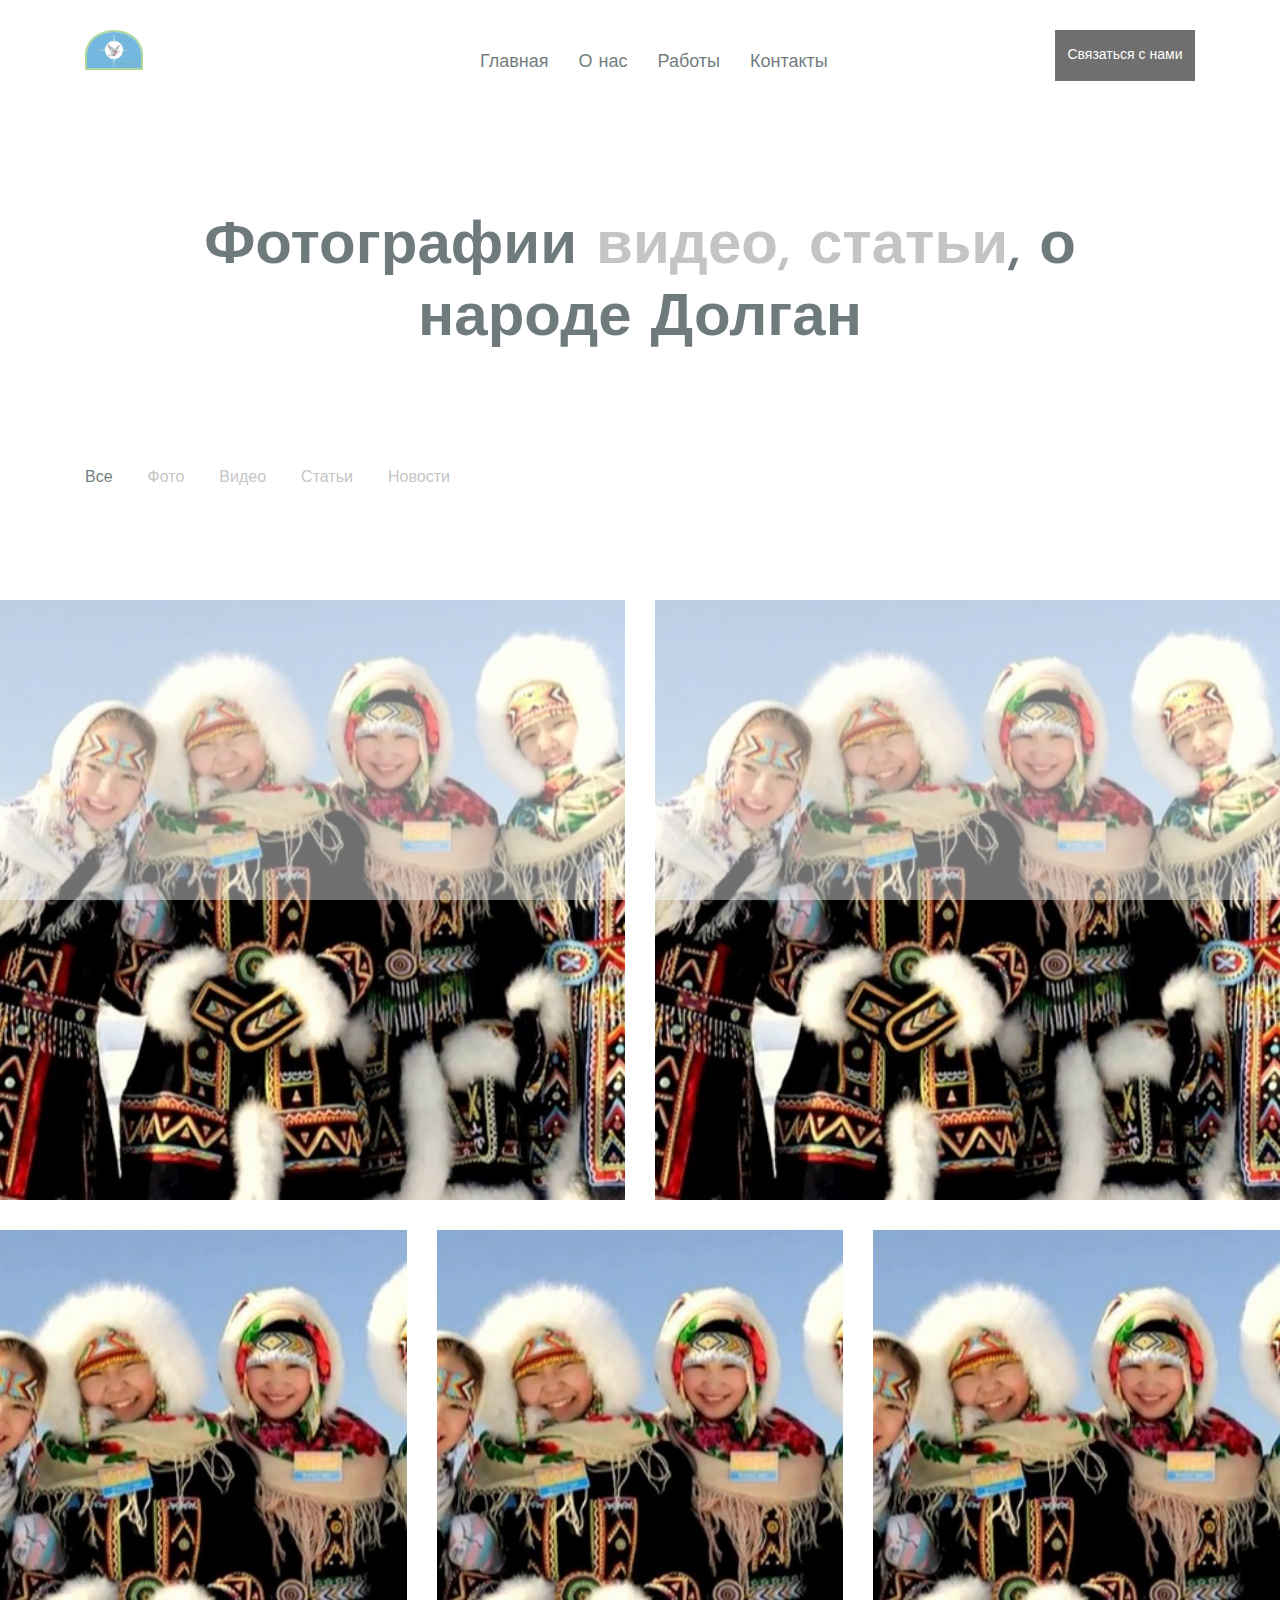
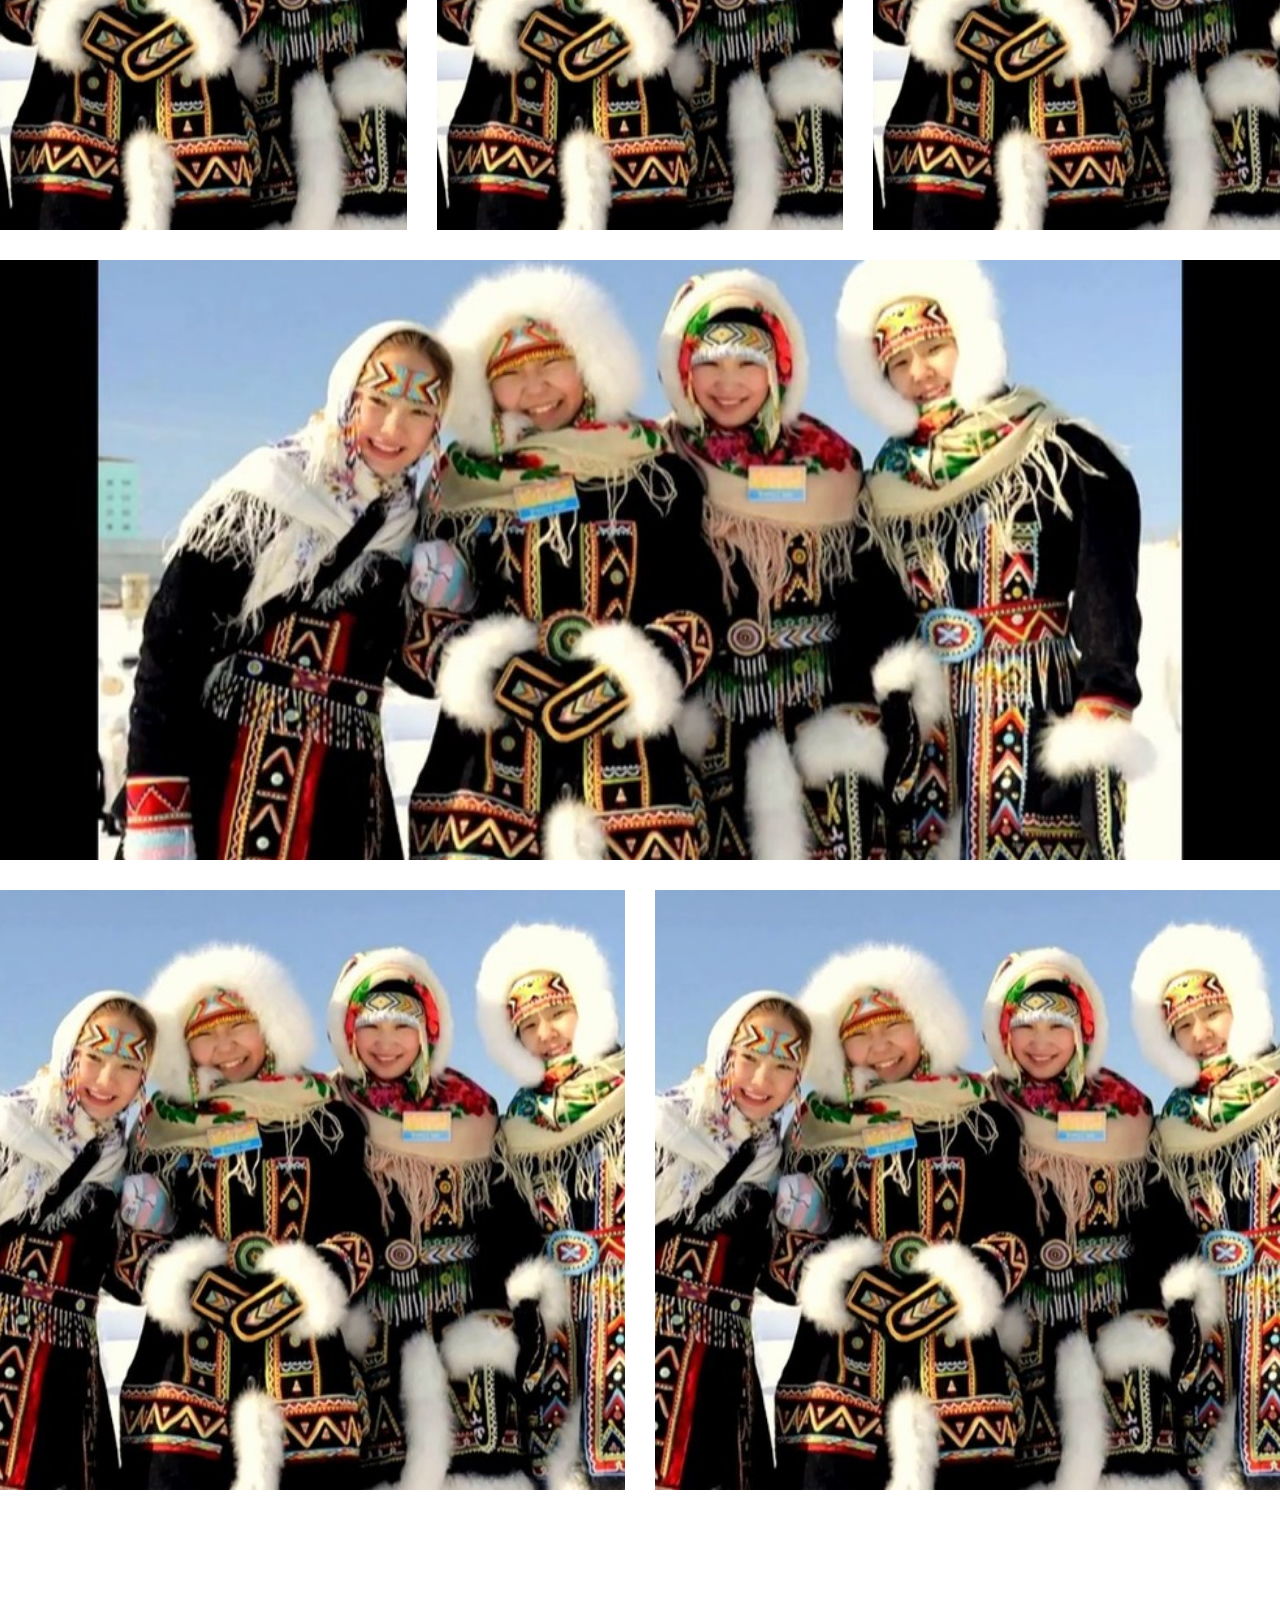
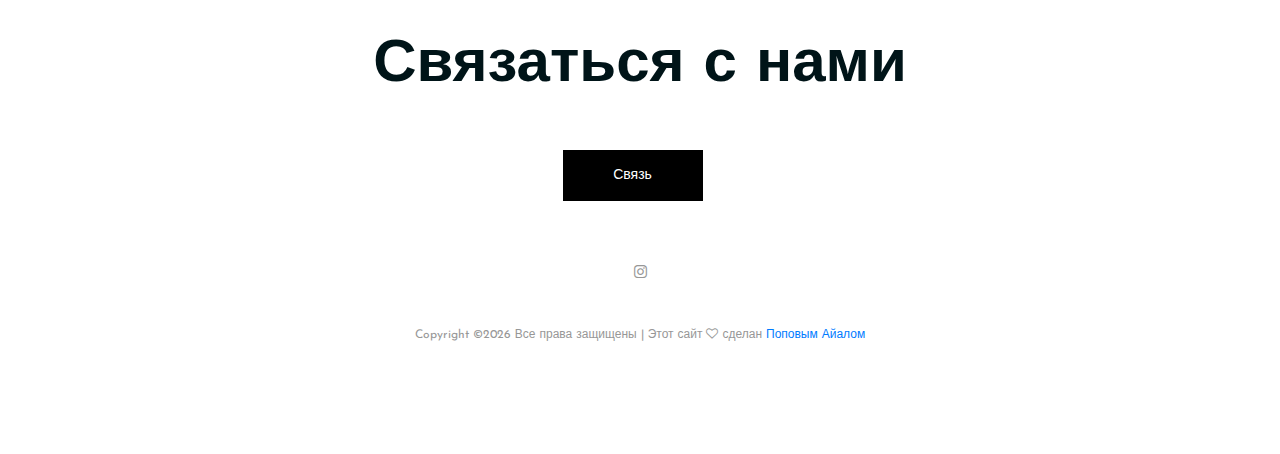
<file: index.html>
<!DOCTYPE html>
<html lang="en">
<head>
	<title>Народ долган</title>
	<meta charset="UTF-8">
	<meta name="description" content="Riddle - Portfolio Template">
	<meta name="keywords" content="portfolio, riddle, onepage, creative, html">
	<meta name="viewport" content="width=device-width, initial-scale=1.0">
	<!-- Favicon -->   
	<link href="img/favicon.ico" rel="shortcut icon"/>

	<!-- Google Fonts -->
	<link href="https://fonts.googleapis.com/css?family=Josefin+Sans:400,400i,600,600i,700" rel="stylesheet">

	<!-- Stylesheets -->
	<link rel="stylesheet" href="css/bootstrap.min.css"/>
	<link rel="stylesheet" href="css/font-awesome.min.css"/>
	<link rel="stylesheet" href="css/magnific-popup.css"/>
	<link rel="stylesheet" href="css/style.css"/>


</head>
<body>
	
	<div id="preloder">
		<div class="loader"></div>
	</div>

	<!-- header section start -->
	<header class="header-section">
		<div class="container">
			<div class="row">
				<div class="col-lg-4 col-md-3">
					<div class="logo">
						<img class="site-logo" src="img/logo.jpg">
					</div>
				</div>
				<div class="col-lg-8 col-md-9">
					<a href="" class="site-btn header-btn">Связаться с нами</a>
					<nav class="main-menu">
						<ul>
							<li><a href="home.html">Главная</a></li>
							<li><a href="about.html">О нас</a></li>
							<li><a href="home-2.html">Работы</a></li>
							<li><a href="contact.html">Контакты</a></li>
						</ul>
					</nav>
				</div>
			</div>
		</div>
		<div class="nav-switch">
			<i class="fa fa-bars"></i>
		</div>
	</header>

	<section class="intro-section">
		<div class="container text-center">
			<div class="row">
				<div class="col-xl-10 offset-xl-1">
					<h2 class="section-title">Фотографии <span>видео, статьи</span>, о народе Долган</h2>
				</div>
			</div>
		</div>
	</section>
	
	<section class="portfolio-section">
		<div class="container">
			<ul class="portfolio-filter controls">
				<li class="control" data-filter="all">Все</li>
				<li class="control" data-filter=".web">Фото</li>
				<li class="control" data-filter=".digital">Видео</li>
				<li class="control" data-filter=".rened">Статьи</li>
				<li class="control" data-filter=".brand">Новости</li>
			</ul>
		</div>                       
		<div class="container-fluid p-md-0 ">
			<div class="row portfolios-area">
				<div class="mix col-lg-6 col-md-6 web">
					<a href="img/portfolio/1.jpg" class="portfolio-item set-bg" data-setbg="img/portfolio/1.jpg">
						<div class="pi-inner">
							<h2>+ Подробнее</h2>
						</div>						
					</a>
				</div>
				<div class="mix col-lg-6 col-md-6 digital">
					<a href="img/portfolio/2.jpg" class="portfolio-item set-bg " data-setbg="img/portfolio/2.jpg">
						<div class="pi-inner">
							<h2>+ Подробнее</h2>
						</div>						
					</a>
				</div>
				<div class="mix col-lg-4 col-md-6 web">
					<a href="img/portfolio/3.jpg" class="portfolio-item set-bg" data-setbg="img/portfolio/3.jpg">
						<div class="pi-inner">
							<h2>+ Подробнее</h2>
						</div>						
					</a>
				</div>
				<div class="mix col-lg-4 col-md-6 digital">
					<a href="img/portfolio/4.jpg" class="portfolio-item set-bg" data-setbg="img/portfolio/4.jpg">
						<div class="pi-inner">
							<h2>+ Подробнее</h2>
						</div>						
					</a>
				</div>
				<div class="mix col-lg-4 col-md-6 rened">
					<a href="img/portfolio/5.jpg" class="portfolio-item set-bg" data-setbg="img/portfolio/5.jpg">
						<div class="pi-inner">
							<h2>+ Подробнее</h2>
						</div>						
					</a>
				</div>
				<div class="mix col-lg-12 col-md-6 brand">
					<a href="img/portfolio/6.jpg" class="portfolio-item set-bg" data-setbg="img/portfolio/6.jpg">
						<div class="pi-inner">
							<h2>+ Подробнее</h2>
						</div>						
					</a>
				</div>
				<div class="mix col-lg-6 col-md-6 rened">
					<a href="img/portfolio/7.jpg" class="portfolio-item set-bg" data-setbg="img/portfolio/7.jpg">
						<div class="pi-inner">
							<h2>+ Подробнее</h2>
						</div>						
					</a>
				</div>
				<div class="mix col-lg-6 col-md-6 brand">
					<a href="img/portfolio/8.jpg" class="portfolio-item set-bg" data-setbg="img/portfolio/8.jpg">
						<div class="pi-inner">
							<h2>+ Подробнее</h2>
						</div>						
					</a>
				</div>
			</div>
		</div>
	</section>
	
	<footer class="footer-section text-center">
		<div class="container">
			<h2 class="section-title mb-5">Связаться с нами</h2>
			<a href="" class="site-btn">Связь</a>
			<div class="social-links">
				<a href="https://instagram.com"><span class="fa fa-instagram"></span></a>
			</div>
			<div class="copyright">
Copyright &copy;<script>document.write(new Date().getFullYear());</script> Все права защищены | Этот сайт <i class="fa fa-heart-o" aria-hidden="true"></i> сделан <a href="https://instagram.com" target="_blank">Поповым Айалом</a>
</div>
		</div>
	</footer>

	<script src="js/jquery-2.1.4.min.js"></script>
	<script src="js/bootstrap.min.js"></script>
	<script src="js/mixitup.min.js"></script>
	<script src="js/magnific-popup.min.js"></script>
	<script src="js/main.js"></script>
</body>
</html>
</file>
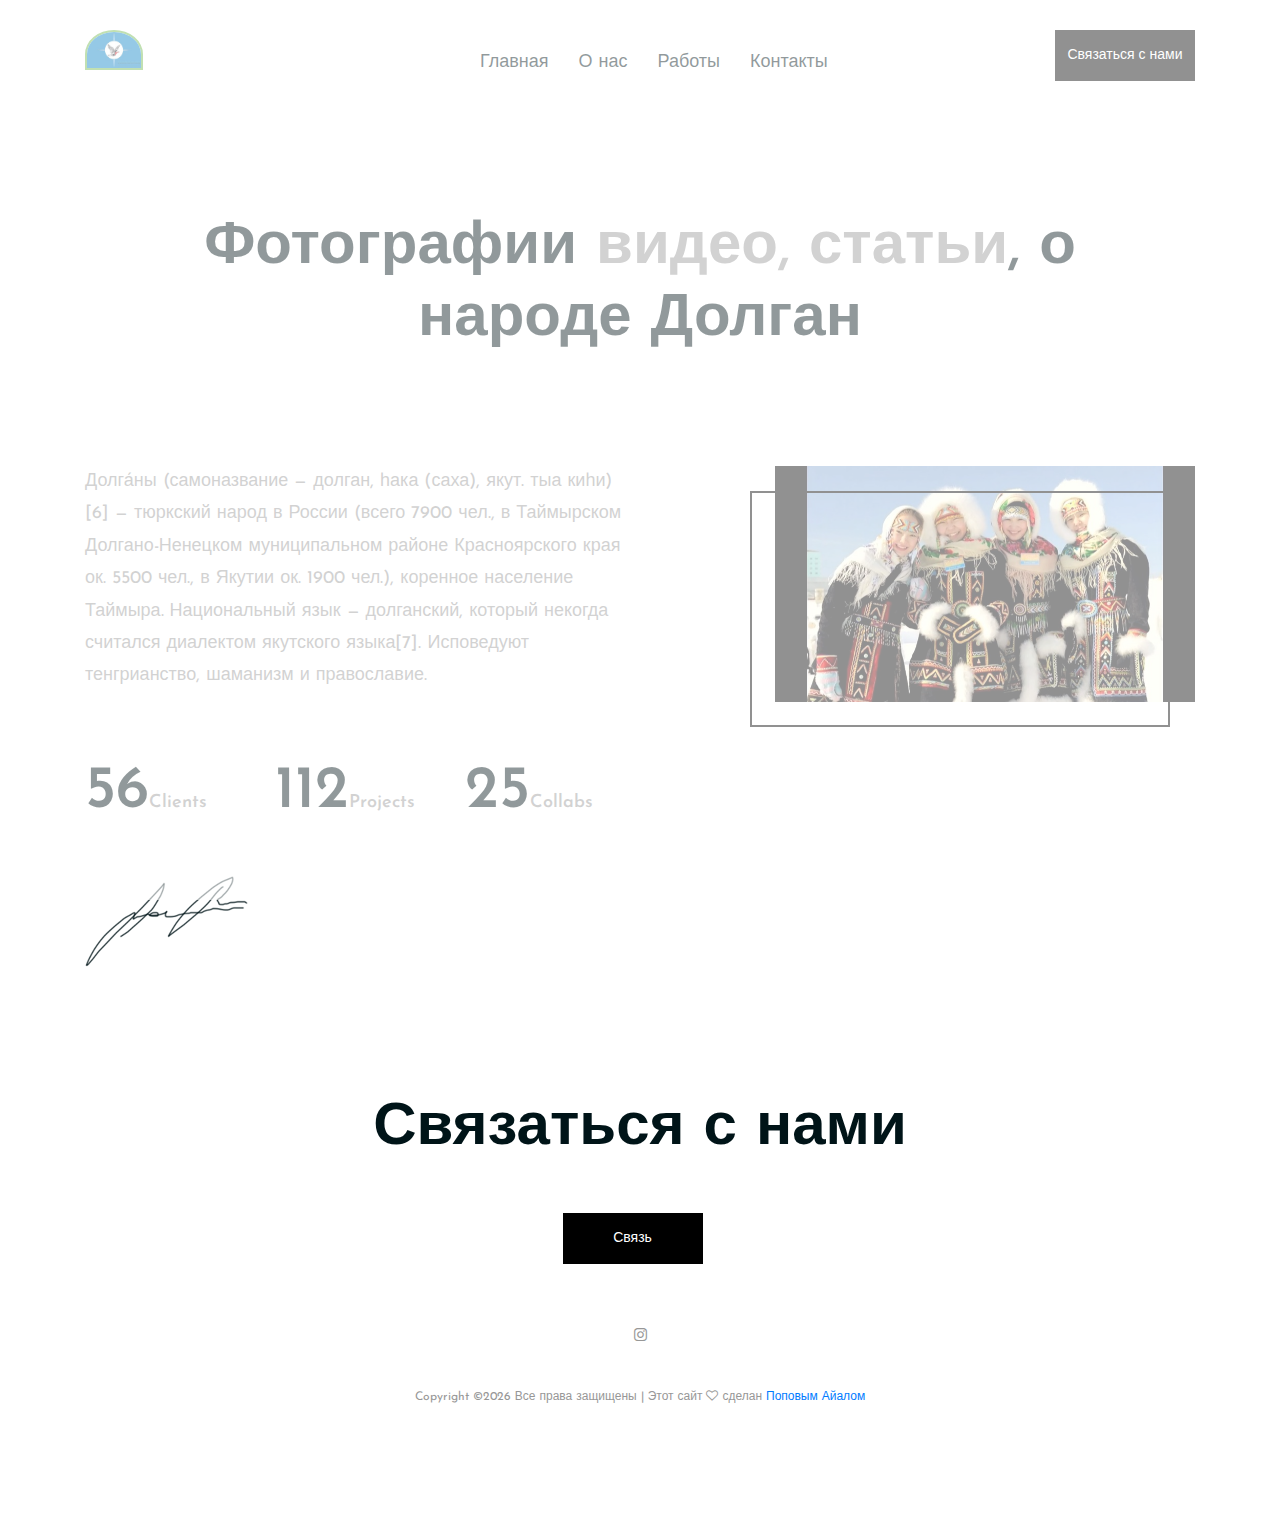
<file: about.html>
<!DOCTYPE html>
<html lang="en">
<head>
	<title>Народ долган</title>
	<meta charset="UTF-8">
	<meta name="description" content="Riddle - Portfolio Template">
	<meta name="keywords" content="portfolio, riddle, onepage, creative, html">
	<meta name="viewport" content="width=device-width, initial-scale=1.0">
	<!-- Favicon -->   
	<link href="img/favicon.ico" rel="shortcut icon"/>

	<!-- Google Fonts -->
	<link href="https://fonts.googleapis.com/css?family=Josefin+Sans:400,400i,600,600i,700" rel="stylesheet">

	<!-- Stylesheets -->
	<link rel="stylesheet" href="css/bootstrap.min.css"/>
	<link rel="stylesheet" href="css/font-awesome.min.css"/>
	<link rel="stylesheet" href="css/style.css"/>

</head>
<body>
	<!-- Page Preloder -->
	<div id="preloder">
		<div class="loader"></div>
	</div>
	
	<!-- header section start -->
	<header class="header-section">
		<div class="container">
			<div class="row">
				<div class="col-lg-4 col-md-3">
					<div class="logo">
						<img class="site-logo" src="img/logo.jpg">
					</div>
				</div>
				<div class="col-lg-8 col-md-9">
					<a href="" class="site-btn header-btn">Связаться с нами</a>
					<nav class="main-menu">
						<ul>
							<li><a href="home.html">Главная</a></li>
							<li><a href="about.html">О нас</a></li>
							<li><a href="home-2.html">Работы</a></li>
							<li><a href="contact.html">Контакты</a></li>
						</ul>
					</nav>
				</div>
			</div>
		</div>
		<div class="nav-switch">
			<i class="fa fa-bars"></i>
		</div>
	</header>
	<!-- header section end -->

	<!-- intro section start -->
	<section class="intro-section">
		<div class="container text-center">
			<div class="row">
				<div class="col-xl-10 offset-xl-1">
					<h2 class="section-title">Фотографии <span>видео, статьи</span>, о народе Долган</h2>
				</div>
			</div>
		</div>
	</section>
	<!-- intro section end -->


	<!-- page section start -->
	<section class="page-section">
		<div class="container">
			<div class="row">
				<div class="col-lg-6">
					<p>Долга́ны (самоназвание — долган, һака (саха), якут. тыа киһи)[6] — тюркский народ в России (всего 7900 чел., в Таймырском Долгано-Ненецком муниципальном районе Красноярского края ок. 5500 чел., в Якутии ок. 1900 чел.), коренное население Таймыра. Национальный язык — долганский, который некогда считался диалектом якутского языка[7]. Исповедуют тенгрианство, шаманизм и православие. </p>
					<div class="row mt-5">
						<div class="col-md-4">
							<div class="milestone">
								<h2>56<span>Clients</span></h2>
							</div>
						</div>
						<div class="col-md-4">
							<div class="milestone">
								<h2>112<span>Projects</span></h2>
							</div>
						</div>
						<div class="col-md-4">
							<div class="milestone">
								<h2>25<span>Collabs</span></h2>
							</div>
						</div>
					</div>
					<figure class="mt-5">
						<img src="img/sign.png" alt="">
					</figure>
				</div>
				<div class="col-lg-5 offset-lg-1">
					<figure class="pic-frame">
						<img src="img/about.jpg" alt="">
					</figure>
				</div>
			</div>
		</div>
	</section>
	<!-- page section end -->

	<!-- footer section start -->
	<footer class="footer-section text-center">
		<div class="container">
			<h2 class="section-title mb-5">Связаться с нами</h2>
			<a href="" class="site-btn">Связь</a>
			<div class="social-links">
				<a href="https://instagram.com"><span class="fa fa-instagram"></span></a>
			</div>
			<div class="copyright"><!-- Link back to Colorlib can't be removed. Template is licensed under CC BY 3.0. -->
Copyright &copy;<script>document.write(new Date().getFullYear());</script> Все права защищены | Этот сайт <i class="fa fa-heart-o" aria-hidden="true"></i> сделан <a href="https://instagram.com" target="_blank">Поповым Айалом</a>
<!-- Link back to Colorlib can't be removed. Template is licensed under CC BY 3.0. -->
</div>
		</div>
	</footer>
	<!-- footer section end -->


	<!--====== Javascripts & Jquery ======-->
	<script src="js/jquery-2.1.4.min.js"></script>
	<script src="js/bootstrap.min.js"></script>
	<script src="js/mixitup.min.js"></script>
	<script src="js/magnific-popup.min.js"></script>
	<script src="js/main.js"></script>
</body>
</html>
</file>
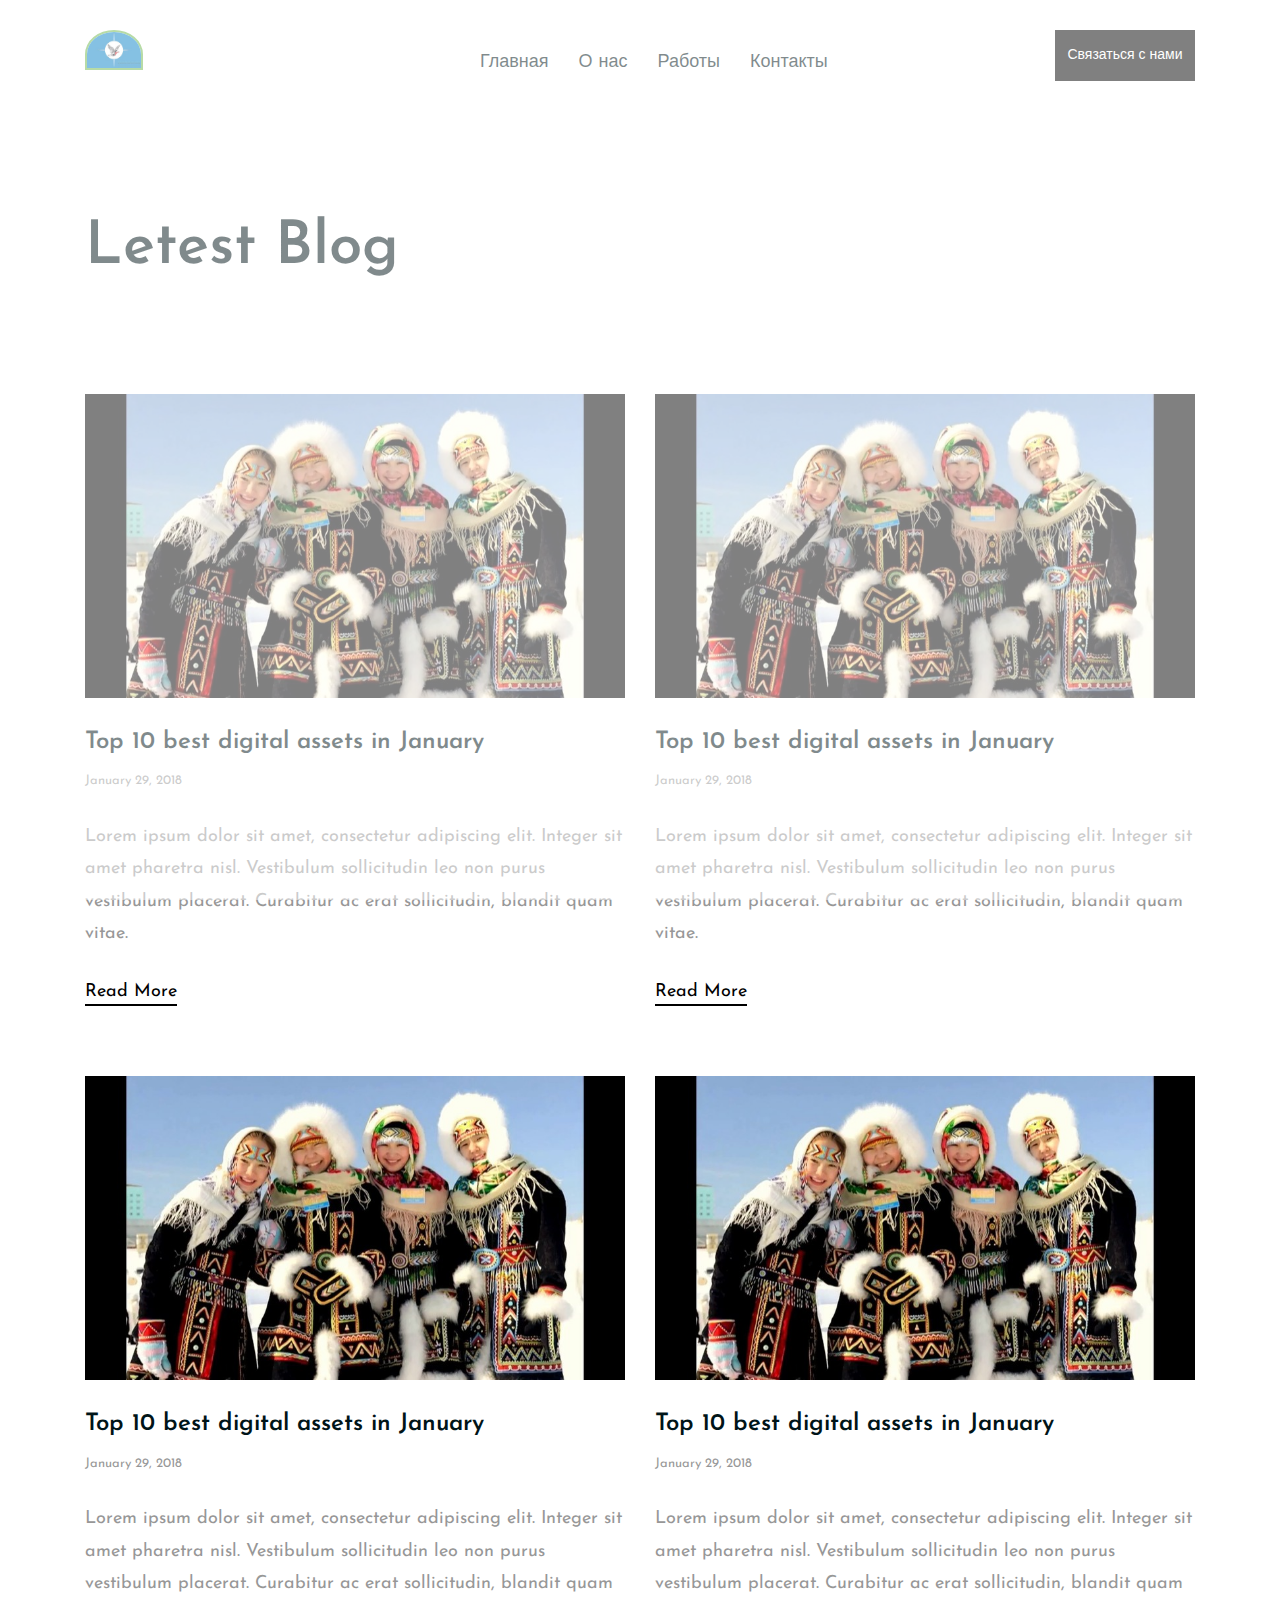
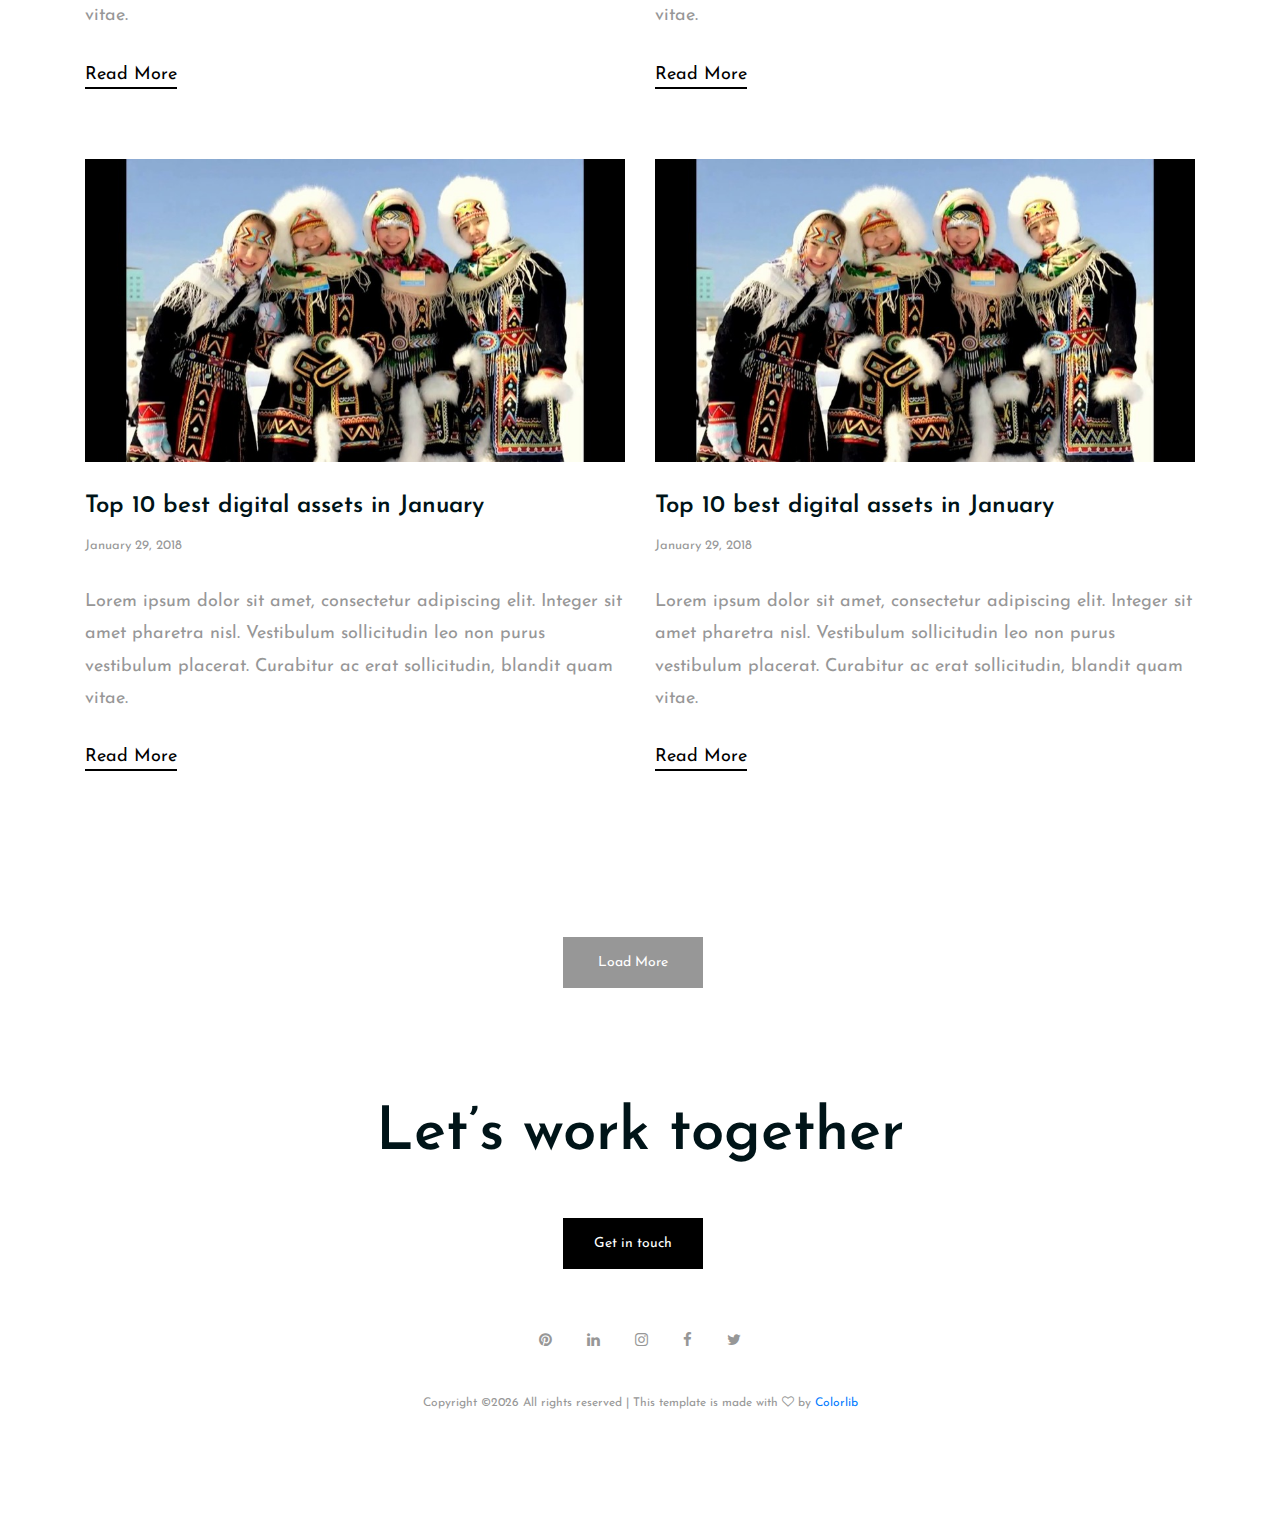
<file: blog.html>
<!DOCTYPE html>
<html lang="en">
<head>
	<title>Народ долган</title>
	<meta charset="UTF-8">
	<meta name="description" content="Riddle - Portfolio Template">
	<meta name="keywords" content="portfolio, riddle, onepage, creative, html">
	<meta name="viewport" content="width=device-width, initial-scale=1.0">
	<!-- Favicon -->   
	<link href="img/favicon.ico" rel="shortcut icon"/>

	<!-- Google Fonts -->
	<link href="https://fonts.googleapis.com/css?family=Josefin+Sans:400,400i,600,600i,700" rel="stylesheet">

	<!-- Stylesheets -->
	<link rel="stylesheet" href="css/bootstrap.min.css"/>
	<link rel="stylesheet" href="css/font-awesome.min.css"/>
	<link rel="stylesheet" href="css/style.css"/>

</head>
<body>
	<!-- Page Preloder -->
	<div id="preloder">
		<div class="loader"></div>
	</div>
	
	<!-- header section start -->
	<header class="header-section">
		<div class="container">
			<div class="row">
				<div class="col-lg-4 col-md-3">
					<div class="logo">
						<img class="site-logo" src="img/logo.jpg">
					</div>
				</div>
				<div class="col-lg-8 col-md-9">
					<a href="" class="site-btn header-btn">Связаться с нами</a>
					<nav class="main-menu">
						<ul>
							<li><a href="home.html">Главная</a></li>
							<li><a href="about.html">О нас</a></li>
							<li><a href="home-2.html">Работы</a></li>
							<li><a href="contact.html">Контакты</a></li>
						</ul>
					</nav>
				</div>
			</div>
		</div>
		<div class="nav-switch">
			<i class="fa fa-bars"></i>
		</div>
	</header>
	<!-- header section end -->

	<!-- intro section start -->
	<section class="intro-section">
		<div class="container">
			<div class="row">
				<div class="col-12">
					<h2 class="section-title">Letest Blog</h2>
				</div>
			</div>
		</div>
	</section>
	<!-- intro section end -->


	<!-- page section start -->
	<div class="page-section">
		<div class="container">
			<div class="row mb-5">
				<!-- blog item -->
				<div class="col-md-6">
					<div class="blog-item">
						<figure class="thumb">
							<img src="img/blog/1.jpg" alt="">
						</figure>
						<article class="blog-content">
							<h2>Top 10 best digital assets in January</h2>
							<div class="blog-meta">January 29, 2018</div>
							<p>Lorem ipsum dolor sit amet, consectetur adipiscing elit. Integer sit amet pharetra nisl. Vestibulum sollicitudin leo non purus vestibulum placerat. Curabitur ac erat sollicitudin, blandit quam vitae.</p>
							<a href="" class="read-more">Read More</a>
						</article>
					</div>
				</div>
				<!-- blog item -->
				<div class="col-md-6">
					<div class="blog-item">
						<figure class="thumb">
							<img src="img/blog/2.jpg" alt="">
						</figure>
						<article class="blog-content">
							<h2>Top 10 best digital assets in January</h2>
							<div class="blog-meta">January 29, 2018</div>
							<p>Lorem ipsum dolor sit amet, consectetur adipiscing elit. Integer sit amet pharetra nisl. Vestibulum sollicitudin leo non purus vestibulum placerat. Curabitur ac erat sollicitudin, blandit quam vitae.</p>
							<a href="" class="read-more">Read More</a>
						</article>
					</div>
				</div>
				<!-- blog item -->
				<div class="col-md-6">
					<div class="blog-item">
						<figure class="thumb">
							<img src="img/blog/3.jpg" alt="">
						</figure>
						<article class="blog-content">
							<h2>Top 10 best digital assets in January</h2>
							<div class="blog-meta">January 29, 2018</div>
							<p>Lorem ipsum dolor sit amet, consectetur adipiscing elit. Integer sit amet pharetra nisl. Vestibulum sollicitudin leo non purus vestibulum placerat. Curabitur ac erat sollicitudin, blandit quam vitae.</p>
							<a href="" class="read-more">Read More</a>
						</article>
					</div>
				</div>
				<!-- blog item -->
				<div class="col-md-6">
					<div class="blog-item">
						<figure class="thumb">
							<img src="img/blog/4.jpg" alt="">
						</figure>
						<article class="blog-content">
							<h2>Top 10 best digital assets in January</h2>
							<div class="blog-meta">January 29, 2018</div>
							<p>Lorem ipsum dolor sit amet, consectetur adipiscing elit. Integer sit amet pharetra nisl. Vestibulum sollicitudin leo non purus vestibulum placerat. Curabitur ac erat sollicitudin, blandit quam vitae.</p>
							<a href="" class="read-more">Read More</a>
						</article>
					</div>
				</div>
				<!-- blog item -->
				<div class="col-md-6">
					<div class="blog-item">
						<figure class="thumb">
							<img src="img/blog/5.jpg" alt="">
						</figure>
						<article class="blog-content">
							<h2>Top 10 best digital assets in January</h2>
							<div class="blog-meta">January 29, 2018</div>
							<p>Lorem ipsum dolor sit amet, consectetur adipiscing elit. Integer sit amet pharetra nisl. Vestibulum sollicitudin leo non purus vestibulum placerat. Curabitur ac erat sollicitudin, blandit quam vitae.</p>
							<a href="" class="read-more">Read More</a>
						</article>
					</div>
				</div>
				<!-- blog item -->
				<div class="col-md-6">
					<div class="blog-item">
						<figure class="thumb">
							<img src="img/blog/6.jpg" alt="">
						</figure>
						<article class="blog-content">
							<h2>Top 10 best digital assets in January</h2>
							<div class="blog-meta">January 29, 2018</div>
							<p>Lorem ipsum dolor sit amet, consectetur adipiscing elit. Integer sit amet pharetra nisl. Vestibulum sollicitudin leo non purus vestibulum placerat. Curabitur ac erat sollicitudin, blandit quam vitae.</p>
							<a href="" class="read-more">Read More</a>
						</article>
					</div>
				</div>
			</div>
			<div class="text-center pt-5">
				<button class="site-btn btn-fade">Load More</button>
			</div>
		</div>
	</div>
	<!-- page section end -->

	<!-- footer section start -->
	<footer class="footer-section text-center">
		<div class="container">
			<h2 class="section-title mb-5">Let’s work together</h2>
			<a href="" class="site-btn">Get in touch</a>
			<div class="social-links">
				<a href=""><span class="fa fa-pinterest"></span></a>
				<a href=""><span class="fa fa-linkedin"></span></a>
				<a href=""><span class="fa fa-instagram"></span></a>
				<a href=""><span class="fa fa-facebook"></span></a>
				<a href=""><span class="fa fa-twitter"></span></a>
			</div>
			<div class="copyright"><!-- Link back to Colorlib can't be removed. Template is licensed under CC BY 3.0. -->
Copyright &copy;<script>document.write(new Date().getFullYear());</script> All rights reserved | This template is made with <i class="fa fa-heart-o" aria-hidden="true"></i> by <a href="https://colorlib.com" target="_blank">Colorlib</a>
<!-- Link back to Colorlib can't be removed. Template is licensed under CC BY 3.0. -->
</div>
		</div>
	</footer>
	<!-- footer section end -->



	<!--====== Javascripts & Jquery ======-->
	<script src="js/jquery-2.1.4.min.js"></script>
	<script src="js/bootstrap.min.js"></script>
	<script src="js/mixitup.min.js"></script>
	<script src="js/magnific-popup.min.js"></script>
	<script src="js/main.js"></script>
</body>
</html>
</file>
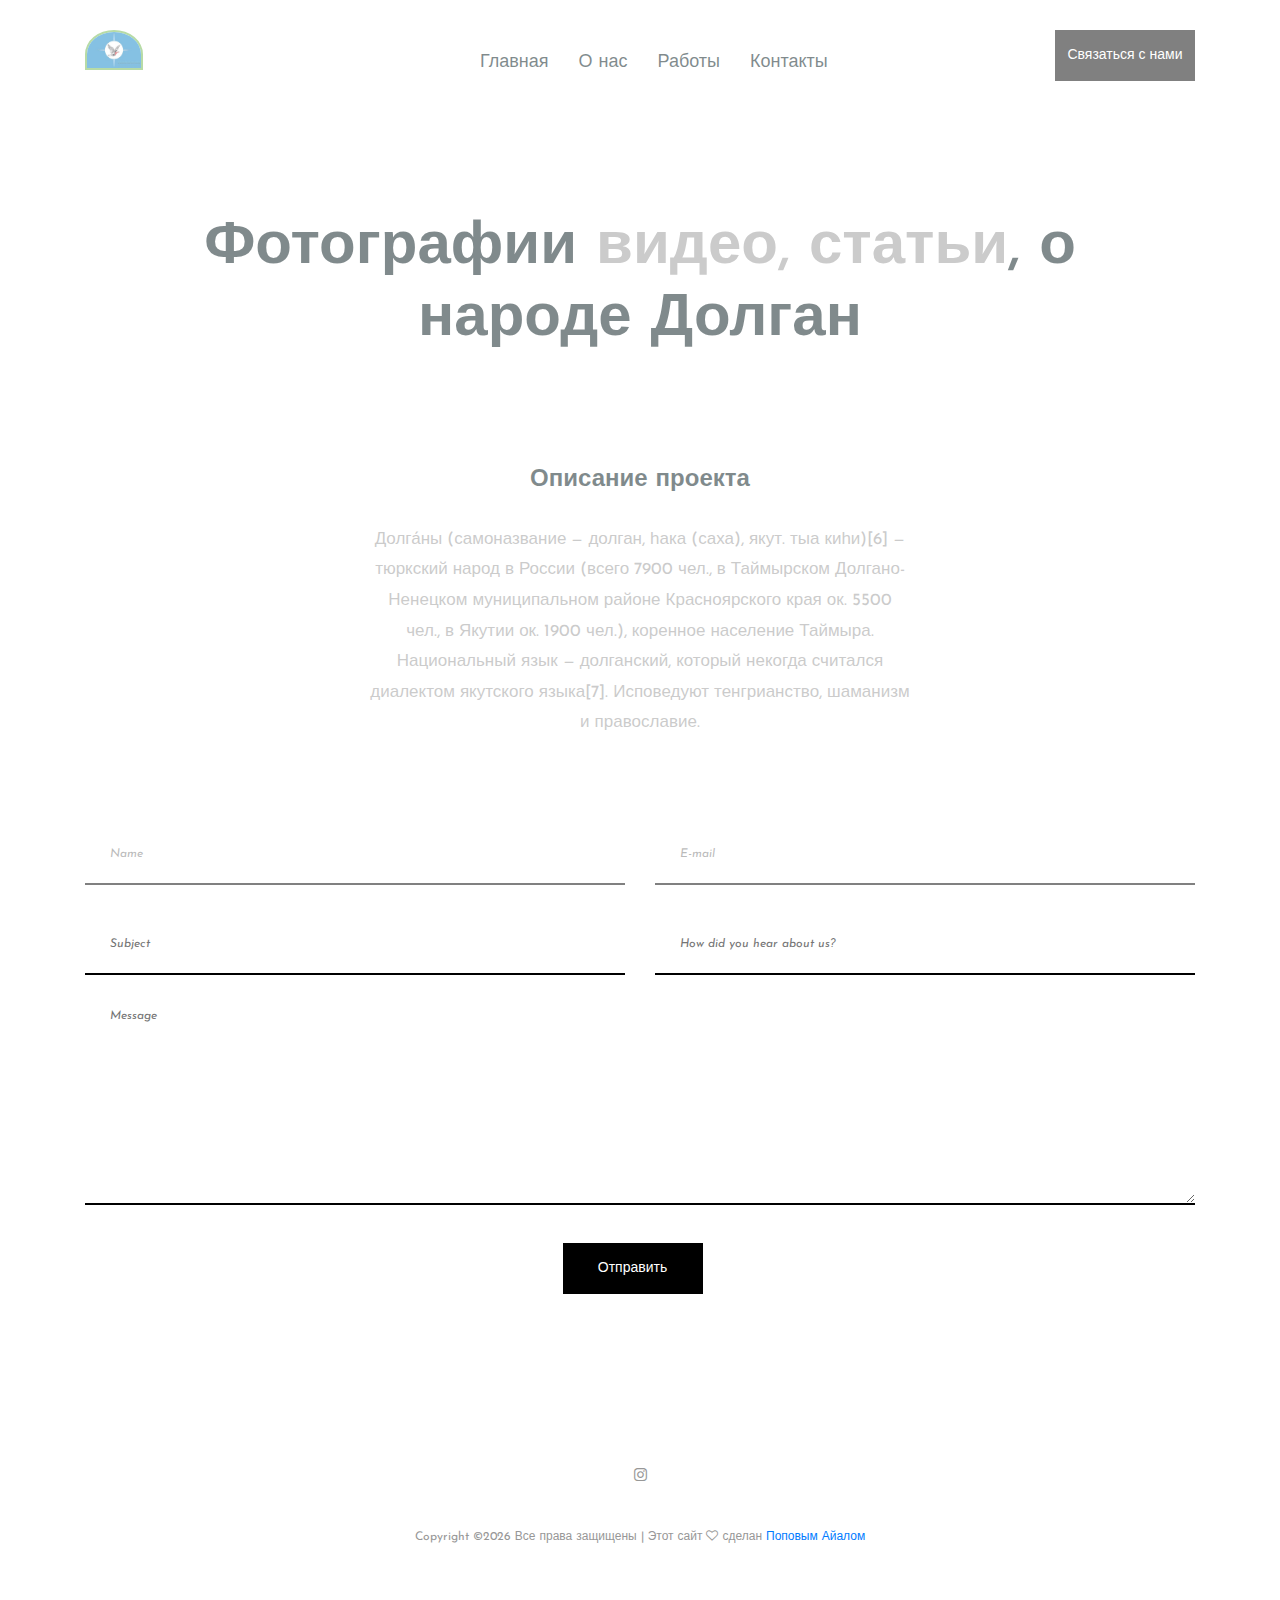
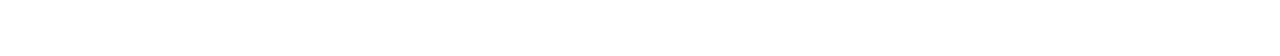
<file: contact.html>
<!DOCTYPE html>
<html lang="en">
<head>
	<title>Народ долган</title>
	<meta charset="UTF-8">
	<meta name="description" content="Riddle - Portfolio Template">
	<meta name="keywords" content="portfolio, riddle, onepage, creative, html">
	<meta name="viewport" content="width=device-width, initial-scale=1.0">
	<!-- Favicon -->   
	<link href="img/favicon.ico" rel="shortcut icon"/>

	<!-- Google Fonts -->
	<link href="https://fonts.googleapis.com/css?family=Josefin+Sans:400,400i,600,600i,700" rel="stylesheet">

	<!-- Stylesheets -->
	<link rel="stylesheet" href="css/bootstrap.min.css"/>
	<link rel="stylesheet" href="css/font-awesome.min.css"/>
	<link rel="stylesheet" href="css/style.css"/>

</head>
<body>
	<!-- Page Preloder -->
	<div id="preloder">
		<div class="loader"></div>
	</div>
	
	<!-- header section start -->
	<header class="header-section">
		<div class="container">
			<div class="row">
				<div class="col-lg-4 col-md-3">
					<div class="logo">
						<img class="site-logo" src="img/logo.jpg">
					</div>
				</div>
				<div class="col-lg-8 col-md-9">
					<a href="" class="site-btn header-btn">Связаться с нами</a>
					<nav class="main-menu">
						<ul>
							<li><a href="home.html">Главная</a></li>
							<li><a href="about.html">О нас</a></li>
							<li><a href="home-2.html">Работы</a></li>
							<li><a href="contact.html">Контакты</a></li>
						</ul>
					</nav>
				</div>
			</div>
		</div>
		<div class="nav-switch">
			<i class="fa fa-bars"></i>
		</div>
	</header>
	<!-- header section end -->

	<!-- intro section start -->
	<section class="intro-section">
		<div class="container text-center">
			<div class="row">
				<div class="col-xl-10 offset-xl-1">
					<h2 class="section-title">Фотографии <span>видео, статьи</span>, о народе Долган</h2>
				</div>
			</div>
		</div>
	</section>
	<!-- intro section end -->


	<!-- page section start -->
	<section class="page-section">
		<div class="container">
			<div class="row">
				<div class="col-lg-6 offset-lg-3 contect-tect">
					<h2>Описание проекта</h2>
					<p>Долга́ны (самоназвание — долган, һака (саха), якут. тыа киһи)[6] — тюркский народ в России (всего 7900 чел., в Таймырском Долгано-Ненецком муниципальном районе Красноярского края ок. 5500 чел., в Якутии ок. 1900 чел.), коренное население Таймыра. Национальный язык — долганский, который некогда считался диалектом якутского языка[7]. Исповедуют тенгрианство, шаманизм и православие.</p>
				</div>
			</div>
			<form class="contact-form">
				<div class="row">
					<div class="col-md-6">
						<input type="text" placeholder="Name">
					</div>
					<div class="col-md-6">
						<input type="text" placeholder="E-mail">
					</div>
					<div class="col-md-6">
						<input type="text" placeholder="Subject">
					</div>
					<div class="col-md-6">
						<input type="text" placeholder="How did you hear about us?">
					</div>
					<div class="col-md-12">
						<textarea placeholder="Message"></textarea>
					</div>
				</div>
				<div class="text-center">
					<button class="site-btn">Отправить</button>
				</div>
			</form>
		</div>
	</section>
	<!-- page section end -->

	<!-- footer section start -->
	<footer class="footer-section text-center">
		<div class="container">
			<div class="social-links">
				<a href="https://instagram.com"><span class="fa fa-instagram"></span></a>
			</div>
			<div class="copyright">
Copyright &copy;<script>document.write(new Date().getFullYear());</script> Все права защищены | Этот сайт <i class="fa fa-heart-o" aria-hidden="true"></i> сделан <a href="https://instagram.com" target="_blank">Поповым Айалом</a>
<!-- Link back to Colorlib can't be removed. Template is licensed under CC BY 3.0. -->
</div>
		</div>
	</footer>
	<!-- footer section end -->


	<!--====== Javascripts & Jquery ======-->
	<script src="js/jquery-2.1.4.min.js"></script>
	<script src="js/bootstrap.min.js"></script>
	<script src="js/mixitup.min.js"></script>
	<script src="js/magnific-popup.min.js"></script>
	<script src="js/main.js"></script>
</body>
</html>
</file>
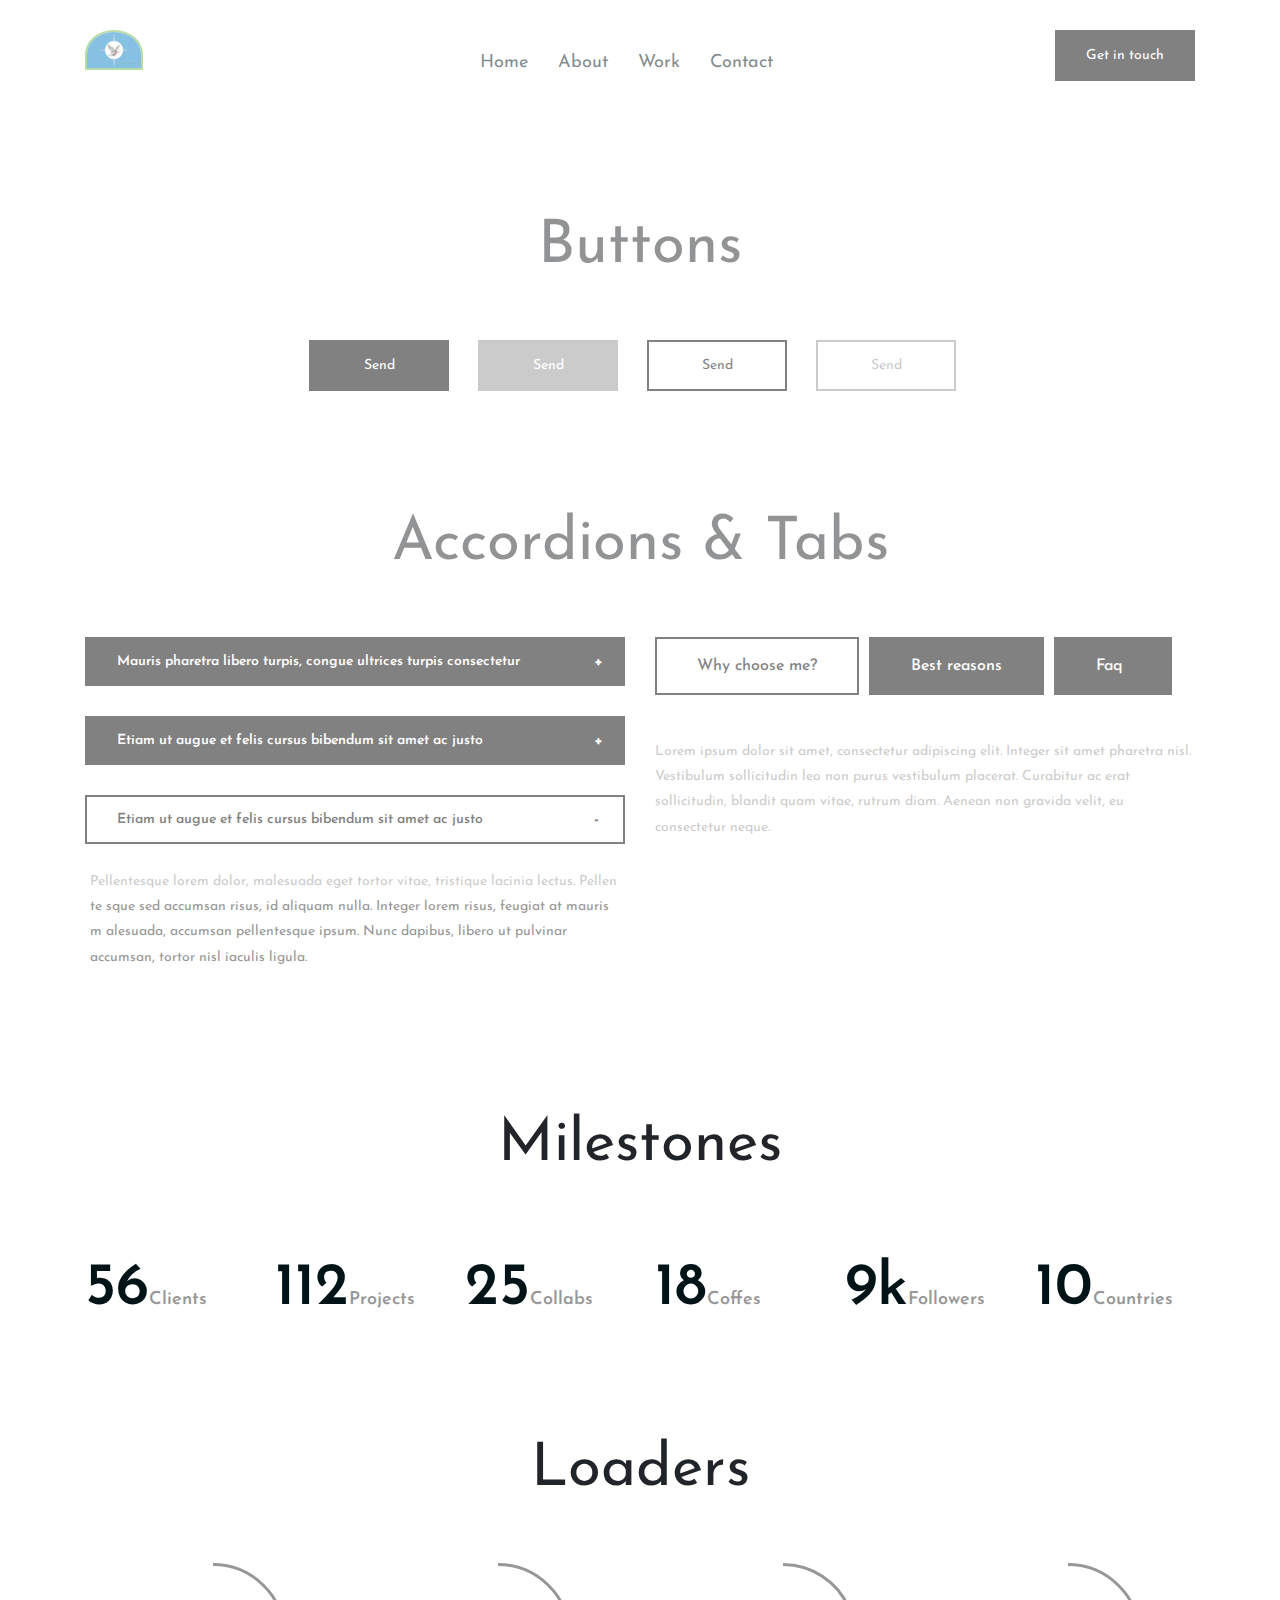
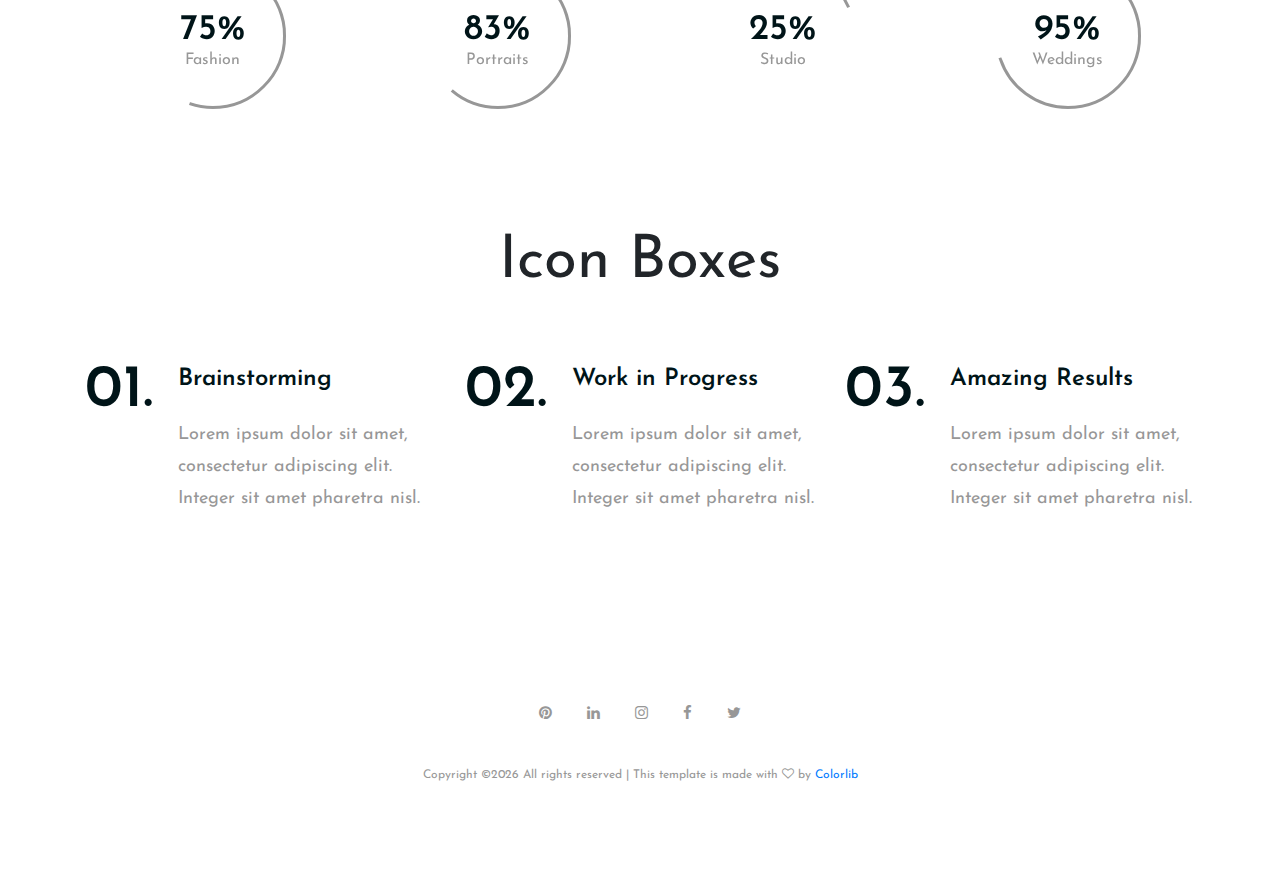
<file: elements.html>
<!DOCTYPE html>
<html lang="en">
<head>
	<title>Народ долган</title>
	<meta charset="UTF-8">
	<meta name="description" content="Riddle - Portfolio Template">
	<meta name="keywords" content="portfolio, riddle, onepage, creative, html">
	<meta name="viewport" content="width=device-width, initial-scale=1.0">
	<!-- Favicon -->   
	<link href="img/favicon.ico" rel="shortcut icon"/>

	<!-- Google Fonts -->
	<link href="https://fonts.googleapis.com/css?family=Josefin+Sans:400,400i,600,600i,700" rel="stylesheet">

	<!-- Stylesheets -->
	<link rel="stylesheet" href="css/bootstrap.min.css"/>
	<link rel="stylesheet" href="css/font-awesome.min.css"/>
	<link rel="stylesheet" href="css/style.css"/>
</head>
<body>
	<!-- Page Preloder -->
	<div id="preloder">
		<div class="loader"></div>
	</div>

	<!-- header section start -->
	<header class="header-section">
		<div class="container">
			<div class="row">
				<div class="col-lg-4">
					<div class="logo">
						<img class="site-logo" src="img/logo.jpg">
					</div>
				</div>
				<div class="col-lg-8">
					<a href="" class="site-btn header-btn">Get in touch</a>
					<nav class="main-menu">
						<ul>
							<li><a href="home.html">Home</a></li>
							<li><a href="about.html">About</a></li>
							<li><a href="home-2.html">Work</a></li>
							<li><a href="contact.html">Contact</a></li>
						</ul>
					</nav>
				</div>
			</div>
		</div>
	</header>
	<!-- header section end -->

	<!-- page section start -->
	<section class="page-section pt100">
		<div class="container">
			<div class="element">
				<div class="text-center">
					<div class="section-title mb-5">Buttons</div>
					<div class="buttons">
						<button class="site-btn sb-dark mr-4 mb-2">Send</button>
						<button class="site-btn btn-fade mr-4 mb-2">Send</button>
						<button class="site-btn btn-line mr-4 mb-2">Send</button>
						<button class="site-btn btn-line-fade mb-2">Send</button>
					</div>
				</div>
			</div>
			<div class="element">
				<div class="text-center">
					<div class="section-title mb-5">Accordions & Tabs</div>
				</div>
				<div class="row">
					<div class="col-lg-6">
						<div id="accordion" class="accordion-area">
							<div class="panel">
								<div class="panel-header" id="headingOne">
									Mauris pharetra libero turpis, congue ultrices turpis consectetur 
									<button class="panel-link" data-toggle="collapse" data-target="#collapse1" aria-expanded="false" aria-controls="collapse1"></button>
								</div>
								<div id="collapse1" class="collapse" aria-labelledby="headingOne" data-parent="#accordion">
									<div class="panel-body">
										<p>Pellentesque lorem dolor, malesuada eget tortor vitae, tristique lacinia lectus. Pellen te sque sed accumsan risus, id aliquam nulla. Integer lorem risus, feugiat at mauris m alesuada, accumsan pellentesque ipsum. Nunc dapibus, libero ut pulvinar accumsan, tortor nisl iaculis ligula. </p>
									</div>
								</div>
							</div>
							<div class="panel">
								<div class="panel-header" id="headingTwo">
									Etiam ut augue et felis cursus bibendum sit amet ac justo
									<button class="panel-link" data-toggle="collapse" data-target="#collapse2" aria-expanded="false" aria-controls="collapse2"></button>
								</div>
								<div id="collapse2" class="collapse" aria-labelledby="headingTwo" data-parent="#accordion">
									<div class="panel-body">
										<p>Pellentesque lorem dolor, malesuada eget tortor vitae, tristique lacinia lectus. Pellen te sque sed accumsan risus, id aliquam nulla. Integer lorem risus, feugiat at mauris m alesuada, accumsan pellentesque ipsum. Nunc dapibus, libero ut pulvinar accumsan, tortor nisl iaculis ligula. </p>
									</div>
								</div>
							</div>
							<div class="panel">
								<div class="panel-header active" id="headingThree">
									Etiam ut augue et felis cursus bibendum sit amet ac justo
									<button class="panel-link" data-toggle="collapse" data-target="#collapse3" aria-expanded="true" aria-controls="collapse3"></button>
								</div>
								<div id="collapse3" class="collapse show" aria-labelledby="headingThree" data-parent="#accordion">
									<div class="panel-body">
										<p>Pellentesque lorem dolor, malesuada eget tortor vitae, tristique lacinia lectus. Pellen te sque sed accumsan risus, id aliquam nulla. Integer lorem risus, feugiat at mauris m alesuada, accumsan pellentesque ipsum. Nunc dapibus, libero ut pulvinar accumsan, tortor nisl iaculis ligula. </p>
									</div>
								</div>
							</div>
						</div>
					</div>
					<div class="col-lg-6">
						<div class="tab-element">
							<ul class="nav nav-tabs" id="myTab" role="tablist">
								<li class="nav-item">
									<a class="nav-link active" id="1-tab" data-toggle="tab" href="#tab-1" role="tab" aria-controls="tab-1" aria-selected="true">Why choose me?</a>
								</li>
								<li class="nav-item">
									<a class="nav-link" id="2-tab" data-toggle="tab" href="#tab-2" role="tab" aria-controls="tab-2" aria-selected="false">Best reasons</a>
								</li>
								<li class="nav-item">
									<a class="nav-link" id="3-tab" data-toggle="tab" href="#tab-3" role="tab" aria-controls="tab-3" aria-selected="false">Faq</a>
								</li>
							</ul>
							<div class="tab-content" id="myTabContent">
								<!-- single tab content -->
								<div class="tab-pane fade show active" id="tab-1" role="tabpanel" aria-labelledby="tab-1">
									<p>Lorem ipsum dolor sit amet, consectetur adipiscing elit. Integer sit amet pharetra nisl. Vestibulum sollicitudin leo non purus vestibulum placerat. Curabitur ac erat sollicitudin, blandit quam vitae, rutrum diam. Aenean non gravida velit, eu consectetur neque.</p>
								</div>
								<div class="tab-pane fade" id="tab-2" role="tabpanel" aria-labelledby="tab-2">
									<p>Lorem ipsum dolor sit amet, consectetur adipiscing elit. Integer sit amet pharetra nisl. Vestibulum sollicitudin leo non purus vestibulum placerat. Curabitur ac erat sollicitudin, blandit quam vitae, rutrum diam. Aenean non gravida velit, eu consectetur neque.</p>
								</div>
								<div class="tab-pane fade" id="tab-3" role="tabpanel" aria-labelledby="tab-3">
									<p>Lorem ipsum dolor sit amet, consectetur adipiscing elit. Integer sit amet pharetra nisl. Vestibulum sollicitudin leo non purus vestibulum placerat. Curabitur ac erat sollicitudin, blandit quam vitae, rutrum diam. Aenean non gravida velit, eu consectetur neque.</p>
								</div>
							</div>
						</div>
					</div>
				</div>
			</div>
			<div class="element">
				<div class="text-center">
					<div class="section-title mb-5">Milestones</div>
				</div>
				<div class="row">
					<div class="col-lg-2">
						<div class="milestone">
							<h2>56<span>Clients</span></h2>
						</div>
					</div>
					<div class="col-lg-2">
						<div class="milestone">
							<h2>112<span>Projects</span></h2>
						</div>
					</div>
					<div class="col-lg-2">
						<div class="milestone">
							<h2>25<span>Collabs</span></h2>
						</div>
					</div>
					<div class="col-lg-2">
						<div class="milestone">
							<h2>18<span>Coffes</span></h2>
						</div>
					</div>
					<div class="col-lg-2">
						<div class="milestone">
							<h2>9k<span>Followers</span></h2>
						</div>
					</div>
					<div class="col-lg-2">
						<div class="milestone">
							<h2>10<span>Countries</span></h2>
						</div>
					</div>
				</div>
			</div>
			<div class="element">
				<div class="text-center">
					<div class="section-title mb-5">Loaders</div>
				</div>
				<div class="row">
					<div class="col-lg-3 col-md-6 mb-5 mb-md-0">
						<div class="circle-progress">
							<div id="progress1"></div>
							<div class="progress-info">
								<h2>75%</h2>
								<p>Fashion</p>
							</div>		
						</div>
					</div>
					<div class="col-lg-3 col-md-6 mb-5 mb-md-0">
						<div class="circle-progress">
							<div id="progress2"></div>
							<div class="progress-info">
								<h2>83%</h2>
								<p>Portraits</p>
							</div>		
						</div>
					</div>
					<div class="col-lg-3 col-md-6 mb-5 mb-md-0">
						<div class="circle-progress">
							<div id="progress3"></div>
							<div class="progress-info">
								<h2>25%</h2>
								<p>Studio</p>
							</div>		
						</div>
					</div>
					<div class="col-lg-3 col-md-6">
						<div class="circle-progress">
							<div id="progress4"></div>
							<div class="progress-info">
								<h2>95%</h2>
								<p>Weddings</p>
							</div>		
						</div>
					</div>
				</div>
			</div>
			<div class="element">
				<div class="text-center">
					<div class="section-title mb-5">Icon Boxes</div>
				</div>
				<div class="row">
					<div class="col-md-4">
						<div class="icon-box mb-5 mb-md-0">
							<div class="icon">
								<h2>01.</h2>
							</div>
							<div class="icon-box-content">
								<h3>Brainstorming</h3>
								<p>Lorem ipsum dolor sit amet, consectetur adipiscing elit. Integer sit amet pharetra nisl. </p>
							</div>
						</div>
					</div>
					<div class="col-md-4">
						<div class="icon-box mb-5 mb-md-0">
							<div class="icon">
								<h2>02.</h2>
							</div>
							<div class="icon-box-content">
								<h3>Work in Progress</h3>
								<p>Lorem ipsum dolor sit amet, consectetur adipiscing elit. Integer sit amet pharetra nisl. </p>
							</div>
						</div>
					</div>
					<div class="col-md-4">
						<div class="icon-box ">
							<div class="icon">
								<h2>03.</h2>
							</div>
							<div class="icon-box-content">
								<h3>Amazing Results</h3>
								<p>Lorem ipsum dolor sit amet, consectetur adipiscing elit. Integer sit amet pharetra nisl. </p>
							</div>
						</div>
					</div>
				</div>
			</div>
		</div>
	</section>
	<!-- page section end -->

	<!-- footer section start -->
	<footer class="footer-section text-center">
		<div class="container">
			<div class="social-links">
				<a href=""><span class="fa fa-pinterest"></span></a>
				<a href=""><span class="fa fa-linkedin"></span></a>
				<a href=""><span class="fa fa-instagram"></span></a>
				<a href=""><span class="fa fa-facebook"></span></a>
				<a href=""><span class="fa fa-twitter"></span></a>
			</div>
			<div class="copyright"><!-- Link back to Colorlib can't be removed. Template is licensed under CC BY 3.0. -->
Copyright &copy;<script>document.write(new Date().getFullYear());</script> All rights reserved | This template is made with <i class="fa fa-heart-o" aria-hidden="true"></i> by <a href="https://colorlib.com" target="_blank">Colorlib</a>
<!-- Link back to Colorlib can't be removed. Template is licensed under CC BY 3.0. -->
</div>
		</div>
	</footer>
	<!-- footer section end -->



	<!--====== Javascripts & Jquery ======-->
	<script src="js/jquery-2.1.4.min.js"></script>
	<script src="js/bootstrap.min.js"></script>
	<script src="js/mixitup.min.js"></script>
	<script src="js/circle-progress.min.js"></script>
	<script src="js/magnific-popup.min.js"></script>
	<script src="js/main.js"></script>
</body>
</html>
</file>
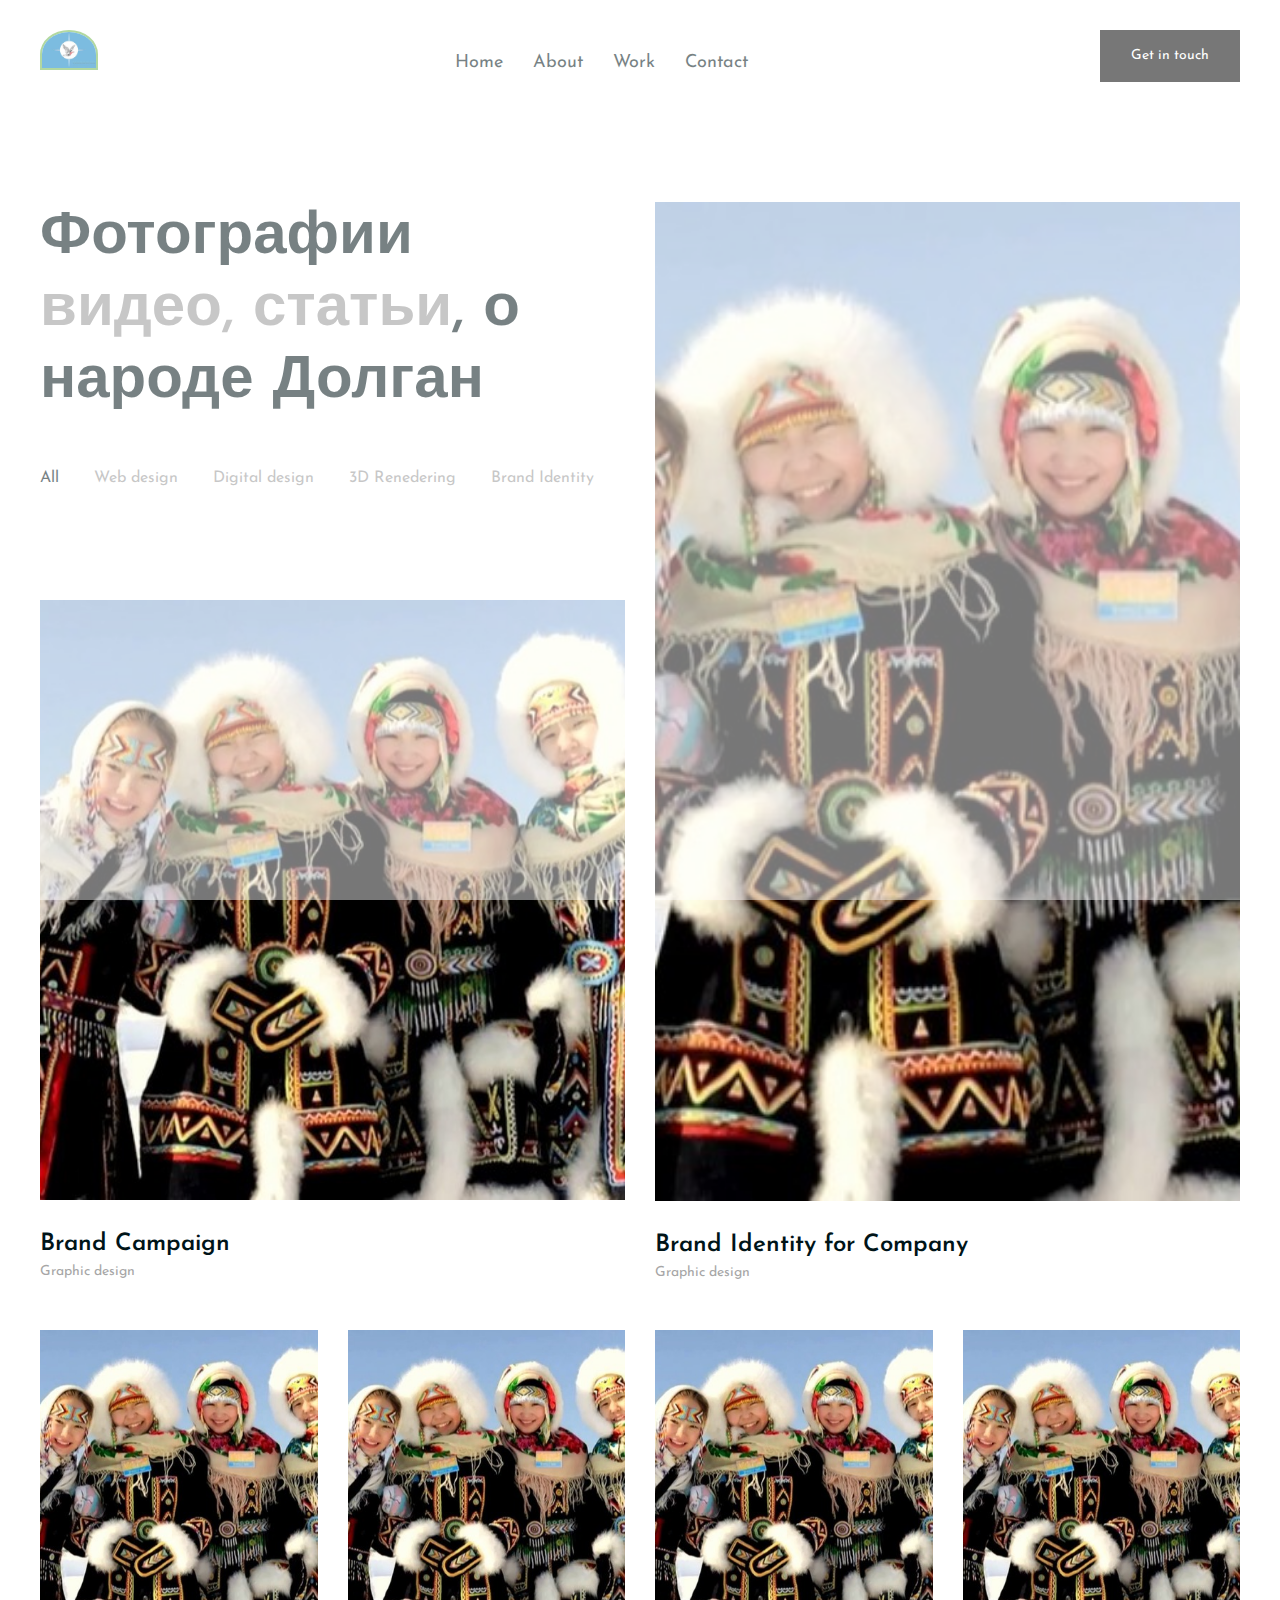
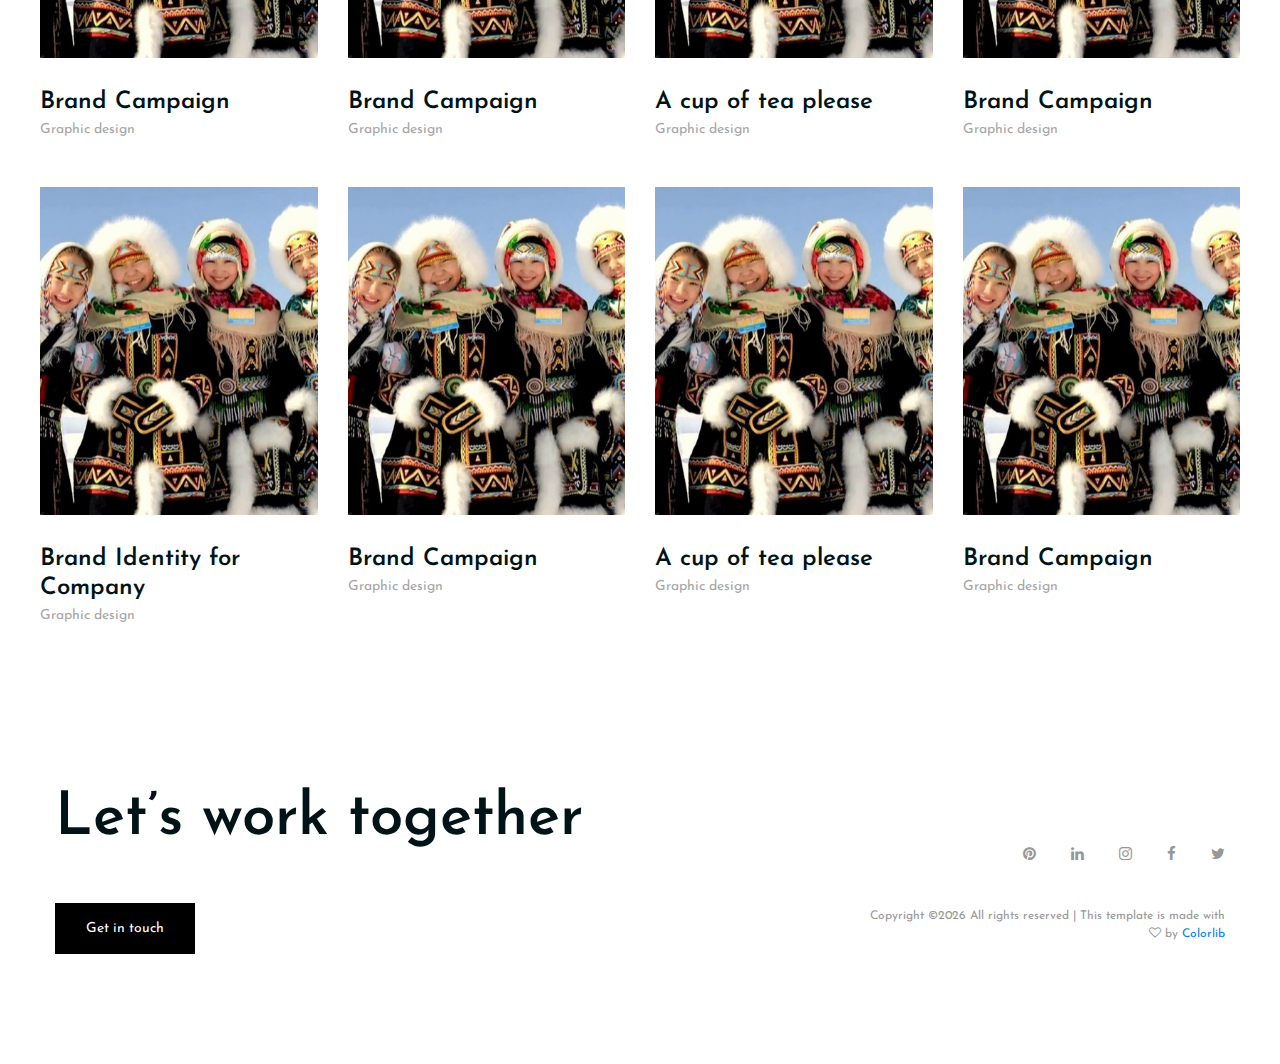
<file: home-2.html>
<!DOCTYPE html>
<html lang="en">
<head>
	<title>Народ долган</title>
	<meta charset="UTF-8">
	<meta name="description" content="Riddle - Portfolio Template">
	<meta name="keywords" content="portfolio, riddle, onepage, creative, html">
	<meta name="viewport" content="width=device-width, initial-scale=1.0">
	<!-- Favicon -->   
	<link href="img/favicon.ico" rel="shortcut icon"/>

	<!-- Google Fonts -->
	<link href="https://fonts.googleapis.com/css?family=Josefin+Sans:400,400i,600,600i,700" rel="stylesheet">

	<!-- Stylesheets -->
	<link rel="stylesheet" href="css/bootstrap.min.css"/>
	<link rel="stylesheet" href="css/font-awesome.min.css"/>
	<link rel="stylesheet" href="css/magnific-popup.css"/>
	<link rel="stylesheet" href="css/style.css"/>
</head>
<body class="body-pad">
	<!-- Page Preloder -->
	<div id="preloder">
		<div class="loader"></div>
	</div>
	
	<!-- header section start -->
	<header class="header-section">
		<div class="container-fluid">
			<div class="row">
				<div class="logo">
					<img class="site-logo" src="img/logo.jpg">
				</div>
				<div class="home-2 container text-left text-md-right">
					<nav class="main-menu">
						<ul>
							<li><a href="home.html">Home</a></li>
							<li><a href="about.html">About</a></li>
							<li><a href="home-2.html">Work</a></li>
							<li><a href="contact.html">Contact</a></li>
						</ul>
					</nav>
				</div>
				<a href="" class="site-btn header-btn">Get in touch</a>
			</div>
		</div>
		<div class="nav-switch">
			<i class="fa fa-bars"></i>
		</div>
	</header>
	<!-- header section end -->


	<!-- portfolio section start -->
	<section class="portfolio-section pt100">
		<div class="container">
			
		</div>                       
		<div class="container-fluid p-0">
			<div class="row portfolios-area">
				<div class="col-lg-6">
					<div class="portfolio-intro">
						<h2 class="section-title mb-5">Фотографии <span>видео, статьи</span>, о народе Долган</h2>
						<ul class="portfolio-filter controls">
							<li class="control" data-filter="all">All</li>
							<li class="control" data-filter=".web">Web design</li>
							<li class="control" data-filter=".digital">Digital design</li>
							<li class="control" data-filter=".rened">3D Renedering</li>
							<li class="control" data-filter=".brand">Brand Identity</li>
						</ul>
					</div>
				</div>
				<div class="first-item col-md-6 col-lg-12 mix digital p-lg-0">
					<a href="img/portfolio/1.jpg" class="portfolio-item set-bg " data-setbg="img/portfolio/1.jpg">
						<div class="pi-inner">
							<h2>+ See Project</h2>
						</div>			
					</a>
					<div class="portfolio-meta">
						<h2>Brand Campaign</h2>
						<p>Graphic design</p>
					</div>
				</div>
				<div class="second-item mix col-md-6 web">
					<a href="img/portfolio/2.jpg" class="portfolio-item set-bg" data-setbg="img/portfolio/2.jpg">
						<div class="pi-inner">
							<h2>+ See Project</h2>
						</div>						
					</a>
					<div class="portfolio-meta">
						<h2>Brand Identity for Company</h2>
						<p>Graphic design</p>
					</div>
				</div>
				<div class="mix col-md-6 col-lg-3 rened">
					<a href="img/portfolio/3.jpg" class="portfolio-item pi-style2 set-bg" data-setbg="img/portfolio/3.jpg">
						<div class="pi-inner">
							<h2>+ See Project</h2>
						</div>						
					</a>
					<div class="portfolio-meta">
						<h2>Brand Campaign</h2>
						<p>Graphic design</p>
					</div>
				</div>
				<div class="mix col-md-6 col-lg-3 digital">
					<a href="img/portfolio/4.jpg" class="portfolio-item pi-style2 set-bg" data-setbg="img/portfolio/4.jpg">
						<div class="pi-inner">
							<h2>+ See Project</h2>
						</div>						
					</a>
					<div class="portfolio-meta">
						<h2>Brand Campaign</h2>
						<p>Graphic design</p>
					</div>
				</div>
				<div class="mix col-md-6 col-lg-3 rened">
					<a href="img/portfolio/5.jpg" class="portfolio-item pi-style2 set-bg" data-setbg="img/portfolio/5.jpg">
						<div class="pi-inner">
							<h2>+ See Project</h2>
						</div>						
					</a>
					<div class="portfolio-meta">
						<h2>A cup of tea please</h2>
						<p>Graphic design</p>
					</div>
				</div>
				<div class="mix col-md-6 col-lg-3 brand">
					<a href="img/portfolio/6.jpg" class="portfolio-item pi-style2 set-bg" data-setbg="img/portfolio/6.jpg">
						<div class="pi-inner">
							<h2>+ See Project</h2>
						</div>						
					</a>
					<div class="portfolio-meta">
						<h2>Brand Campaign</h2>
						<p>Graphic design</p>
					</div>
				</div>
				<div class="mix col-md-6 col-lg-3 brand">
					<a href="img/portfolio/9.jpg" class="portfolio-item pi-style2 set-bg" data-setbg="img/portfolio/9.jpg">
						<div class="pi-inner">
							<h2>+ See Project</h2>
						</div>						
					</a>
					<div class="portfolio-meta">
						<h2>Brand Identity for Company</h2>
						<p>Graphic design</p>
					</div>
				</div>
				<div class="mix col-md-6 col-lg-3 rened">
					<a href="img/portfolio/10.jpg" class="portfolio-item pi-style2 set-bg" data-setbg="img/portfolio/10.jpg">
						<div class="pi-inner">
							<h2>+ See Project</h2>
						</div>						
					</a>
					<div class="portfolio-meta">
						<h2>Brand Campaign</h2>
						<p>Graphic design</p>
					</div>
				</div>
				<div class="mix col-md-6 col-lg-3 digital">
					<a href="img/portfolio/7.jpg" class="portfolio-item pi-style2 set-bg" data-setbg="img/portfolio/7.jpg">
						<div class="pi-inner">
							<h2>+ See Project</h2>
						</div>						
					</a>
					<div class="portfolio-meta">
						<h2>A cup of tea please</h2>
						<p>Graphic design</p>
					</div>
				</div>
				<div class="mix col-md-6 col-lg-3 brand">
					<a href="img/portfolio/8.jpg" class="portfolio-item pi-style2 set-bg" data-setbg="img/portfolio/8.jpg">
						<div class="pi-inner">
							<h2>+ See Project</h2>
						</div>						
					</a>
					<div class="portfolio-meta">
						<h2>Brand Campaign</h2>
						<p>Graphic design</p>
					</div>
				</div>
			</div>
		</div>
	</section>
	<!-- portfolio section end -->


	<!-- footer section start -->
	<footer class="footer-section">
		<div class="container-fluid">
			<div class="row">
				<div class="col-md-8">
					<h2 class="section-title mb-5">Let’s work together</h2>
					<a href="" class="site-btn">Get in touch</a>
				</div>
				<div class="col-md-4 text-md-right">
					<div class="social-links">
						<a href=""><span class="fa fa-pinterest"></span></a>
						<a href=""><span class="fa fa-linkedin"></span></a>
						<a href=""><span class="fa fa-instagram"></span></a>
						<a href=""><span class="fa fa-facebook"></span></a>
						<a href=""><span class="fa fa-twitter"></span></a>
					</div>
					<div class="copyright"><!-- Link back to Colorlib can't be removed. Template is licensed under CC BY 3.0. -->
Copyright &copy;<script>document.write(new Date().getFullYear());</script> All rights reserved | This template is made with <i class="fa fa-heart-o" aria-hidden="true"></i> by <a href="https://colorlib.com" target="_blank">Colorlib</a>
<!-- Link back to Colorlib can't be removed. Template is licensed under CC BY 3.0. -->
</div>
				</div>
			</div>
		</div>
	</footer>
	<!-- footer section end -->



	<!--====== Javascripts & Jquery ======-->
	<script src="js/jquery-2.1.4.min.js"></script>
	<script src="js/bootstrap.min.js"></script>
	<script src="js/mixitup.min.js"></script>
	<script src="js/magnific-popup.min.js"></script>
	<script src="js/main.js"></script>
</body>
</html>
</file>
<file: css/style.css>
html,
body {
  height: 100%;
  font-family: 'Josefin Sans', sans-serif;
}

h1,
h2,
h3,
h4,
h5,
h6 {
  color: #001418;
  margin: 0;
  font-weight: 600;
  font-family: 'Josefin Sans', sans-serif;
}

p {
  font-size: 18px;
  color: #979797;
  line-height: 1.8;
}

img {
  max-width: 100%;
}

input:focus,
select:focus,
button:focus,
textarea:focus {
  outline: none;
}

a:hover,
a:focus {
  text-decoration: none;
  outline: none;
}

ul,
ol {
  padding: 0;
  margin: 0;
}

/*------------------------
  Helper css
--------------------------*/
.body-pad {
  padding: 0 40px;
}

.spad {
  padding: 100px 0;
}

.pt100 {
  padding-top: 100px;
}

.set-bg {
  background-repeat: no-repeat;
  background-size: cover;
}

.section-title {
  font-size: 60px;
}

.section-title span {
  color: #979797;
}

/*------------------------
  Common Elements
--------------------------*/
.element {
  margin-bottom: 100px;
}

.element:last-child {
  margin-bottom: 0;
}

/*=== Preloder ===*/
#preloder {
  position: fixed;
  width: 100%;
  height: 100%;
  top: 0;
  left: 0;
  z-index: 999999;
  background: #fff;
}

.loader {
  width: 30px;
  height: 30px;
  border: 3px solid #000;
  position: absolute;
  top: 50%;
  left: 50%;
  margin-top: -13px;
  margin-left: -13px;
  border-radius: 60px;
  border-left-color: transparent;
  animation: loader 0.8s linear infinite;
  -webkit-animation: loader 0.8s linear infinite;
}

@keyframes loader {
  0% {
    -webkit-transform: rotate(0deg);
            transform: rotate(0deg);
  }
  50% {
    -webkit-transform: rotate(180deg);
            transform: rotate(180deg);
  }
  100% {
    -webkit-transform: rotate(360deg);
            transform: rotate(360deg);
  }
}

@-webkit-keyframes loader {
  0% {
    -webkit-transform: rotate(0deg);
  }
  50% {
    -webkit-transform: rotate(180deg);
  }
  100% {
    -webkit-transform: rotate(360deg);
  }
}

/*=== Buttons ===*/
.site-btn {
  display: inline-block;
  font-size: 14px;
  min-width: 140px;
  text-align: center;
  padding: 15px 10px;
  position: relative;
  color: #fff;
  border: none;
  background-color: #000;
  margin-right: 15px;
  z-index: 1;
}

.site-btn.btn-fade {
  background-color: #979797;
}

.site-btn.btn-line {
  background: none;
  border: 2px solid #000;
  color: #000;
  padding: 13px 10px;
}

.site-btn.btn-line:hover {
  color: #000;
}

.site-btn.btn-line-fade {
  background: none;
  border: 2px solid #979797;
  color: #979797;
  padding: 13px 10px;
}

.site-btn.btn-line-fade:hover {
  color: #979797;
}

.site-btn:hover {
  color: #fff;
}

/*===  Accordion  ===*/
.accordion-area .panel {
  margin-bottom: 30px;
}

.accordion-area .panel-header {
  background: #000;
  color: #fff;
  display: block;
  padding: 12px 50px;
  padding-left: 30px;
  font-size: 14px;
  font-weight: 600;
  position: relative;
  border: 2px solid #000;
  -webkit-transition: all 0.4s ease-out 0s;
  -o-transition: all 0.4s ease-out 0s;
  transition: all 0.4s ease-out 0s;
}

.accordion-area .panel-header.active {
  background: transparent;
  color: #000;
}

.accordion-area .panel-header.active .panel-link:after {
  content: "-";
  color: #000;
}

.accordion-area .panel-header.active .panel-link.collapsed:after {
  content: "+";
}

.accordion-area .panel-link {
  position: absolute;
  right: 0;
  top: 0;
  height: 100%;
  width: 50px;
  border: none;
  cursor: pointer;
  background: transparent;
}

.accordion-area .panel-body p {
  font-size: 14px;
  margin-bottom: 0;
  padding-top: 25px;
}

.accordion-area .panel-body {
  padding: 0 5px;
}

.accordion-area .panel-link:after {
  content: "+";
  position: absolute;
  left: 50%;
  font-size: 16px;
  font-weight: 700;
  top: 50%;
  color: #fff;
  line-height: 16px;
  margin-top: -8px;
  margin-left: -4px;
}

/*===  Tab  ===*/
.tab-element .nav-tabs {
  border-bottom: none;
  margin-bottom: 35px;
}

.tab-element .nav-tabs .nav-link {
  border: 2px solid #000;
  background: #000;
  border-radius: 0;
  margin-right: 10px;
  font-size: 14px;
  font-weight: 500;
  color: #222;
  padding: 15px 40px;
  min-width: 118px;
  font-size: 16px;
  color: #fff;
  margin-bottom: 10px;
}

.tab-element .nav-tabs .nav-item:last-child .nav-link {
  margin-right: 0;
}

.tab-element .nav-tabs .nav-link.active {
  background: transparent;
  color: #000;
}

.tab-element .tab-pane h4 {
  font-size: 18px;
  margin: 25px 0 20px;
}

.tab-element .tab-pane p {
  font-size: 14px;
}

.circle-progress {
  text-align: center;
  position: relative;
}

.circle-progress canvas {
  -webkit-transform: rotate(90deg);
  -ms-transform: rotate(90deg);
  transform: rotate(90deg);
}

.circle-progress .progress-info {
  position: absolute;
  width: 100%;
  top: 30%;
}

.circle-progress .progress-info h2 {
  font-size: 36px;
}

.circle-progress .progress-info p {
  color: #979797;
  font-size: 16px;
  line-height: normal;
}

/*===  Icon Box  ===*/
.icon-box {
  display: -webkit-box;
  display: -ms-flexbox;
  display: flex;
}

.icon-box .icon h2 {
  font-size: 60px;
}

.icon-box .icon-box-content {
  padding-left: 25px;
  padding-top: 10px;
}

.icon-box .icon-box-content h3 {
  font-size: 24px;
  margin-bottom: 25px;
}

/*------------------------
    Header Section
--------------------------*/
.header-section {
  padding-top: 30px;
  padding-bottom: 20px;
  position: relative;
}

.site-logo {
  position: left;
  height: 40px;
  background: #bdd73c;
  border-radius:60px 60px 0 0 / 50px 50px 0 0;
  border: 2px solid #6fb74d;
}

.main-menu ul {
  list-style: none;
}

.main-menu ul li {
  display: inline;
}

.main-menu ul li a {
  display: inline-block;
  font-size: 18px;
  color: #001418;
  margin-left: 15px;
  margin-right: 10px;
  padding: 20px 0 5px;
}

.header-btn {
  float: right;
  margin-right: 0;
}

.nav-switch {
  display: none;
}

/*------------------------
    Intro Section
--------------------------*/
.intro-section {
  padding: 110px 0;
}

/*------------------------
    Portfolio Section
--------------------------*/
.portfolio-section {
  overflow: hidden;
}

.portfolio-filter {
  list-style: none;
  padding-bottom: 100px;
}

.portfolio-filter li {
  font-size: 16px;
  display: inline-block;
  margin-right: 30px;
  padding-bottom: 10px;
  color: #979797;
  cursor: pointer;
}

.portfolio-filter li.mixitup-control-active {
  color: #001418;
}

.portfolios-area .gallery-block {
  padding: 0;
}

.gallery-block {
  position: relative;
}

.portfolio-item {
  display: block;
  width: 100%;
  height: 600px;
  background-position: center center;
  position: relative;
  margin-bottom: 30px;
}

.portfolio-item .pi-inner {
  position: absolute;
  width: 100%;
  height: 100%;
  left: 0;
  top: 0;
  background: transparent;
  -webkit-transition: all 0.4s ease 0s;
  -o-transition: all 0.4s ease 0s;
  transition: all 0.4s ease 0s;
}

.portfolio-item .pi-inner h2 {
  opacity: 0;
  font-size: 30px;
  font-weight: 400;
  position: absolute;
  left: 50px;
  bottom: 50px;
  color: #fff;
  letter-spacing: 10px;
  -webkit-transition: all 0.3s ease 0s;
  -o-transition: all 0.3s ease 0s;
  transition: all 0.3s ease 0s;
}

.portfolio-item:hover .pi-inner {
  background: rgba(0, 20, 24, 0.8);
}

.portfolio-item:hover .pi-inner h2 {
  opacity: 1;
  letter-spacing: 0;
}

.portfolio-meta {
  padding-bottom: 45px;
}

.portfolio-meta h2 {
  font-size: 24px;
}

.portfolio-meta p {
  font-size: 14px;
  color: #a6a6a6;
  margin-bottom: 0;
}

.portfolio-intro {
  display: block;
}

.img-popup-warp .mfp-content {
  opacity: 0;
  -webkit-transform: scale(0.8);
  -ms-transform: scale(0.8);
  transform: scale(0.8);
  -webkit-transition: all 0.4s;
  -o-transition: all 0.4s;
  transition: all 0.4s;
}

.img-popup-warp.mfp-ready .mfp-content {
  opacity: 1;
  -webkit-transform: scale(1);
  -ms-transform: scale(1);
  transform: scale(1);
}

/*------------------------
    Footer Section
--------------------------*/
.footer-section {
  padding: 110px 0;
}

.footer-section .copyright {
  font-size: 12px;
  color: #979797;
}

.social-links {
  margin-top: 60px;
  margin-bottom: 40px;
}

.social-links a {
  color: #979797;
  font-size: 15px;
  margin-right: 30px;
}

.social-links a:last-child {
  margin-right: 0;
}

/*------------------------
    About Page
--------------------------*/
.pic-frame {
  position: relative;
  padding-left: 25px;
  padding-bottom: 25px;
  display: inline-block;
}

.pic-frame:after {
  position: absolute;
  content: "";
  width: calc(100% - 25px);
  height: calc(100% - 25px);
  bottom: 0;
  left: 0;
  border: 2px solid #000;
  z-index: 1;
}

.milestone {
  margin-top: 15px;
}

.milestone h2 {
  font-size: 60px;
}

.milestone h2 span {
  font-size: 18px;
  color: #979797;
}

/*------------------------
    Blog Page
--------------------------*/
.blog-item {
  margin-bottom: 70px;
}

.blog-item .read-more {
  color: #000;
  position: relative;
  display: inline-block;
  padding-bottom: 5px;
  line-height: 18px;
  font-size: 18px;
}

.blog-item .read-more:after {
  position: absolute;
  content: '';
  width: 100%;
  height: 2px;
  bottom: 0;
  left: 0;
  background: #000;
}

.thumb {
  margin-bottom: 30px;
}

.blog-content h2 {
  font-size: 24px;
  margin-bottom: 15px;
}

.blog-content .blog-meta {
  font-size: 13px;
  color: #979797;
  margin-bottom: 30px;
}

.blog-content p {
  margin-bottom: 30px;
}

/*------------------------
    Contact Page
--------------------------*/
.contect-tect {
  text-align: center;
  margin-bottom: 70px;
}

.contect-tect h2 {
  font-size: 24px;
  margin-bottom: 30px;
}

.contect-tect p {
  font-size: 17px;
}

.contact-form {
  display: block;
  width: 100%;
}

.contact-form input {
  padding-left: 25px;
  height: 60px;
  width: 100%;
  border: none;
  border-bottom: 2px solid #000;
  margin-bottom: 30px;
  font-size: 12px;
}

.contact-form textarea {
  padding-left: 25px;
  height: 200px;
  width: 100%;
  border: none;
  border-bottom: 2px solid #000;
  margin-bottom: 30px;
  font-size: 12px;
}

.contact-form ::-webkit-input-placeholder {
  font-style: italic;
}

.contact-form :-ms-input-placeholder {
  font-style: italic;
}

.contact-form ::-ms-input-placeholder {
  font-style: italic;
}

.contact-form ::placeholder {
  font-style: italic;
}

/* ===========================
  Responsive
==============================*/
@media only screen and (max-width: 1448px) {
  .home-2.container {
    width: auto;
  }
}

/* Medium screen : 992px. */
@media only screen and (min-width: 992px) and (max-width: 1199px) {
  .portfolio-item {
    height: 450px;
  }
}

/* Tablet :768px. */
@media only screen and (min-width: 768px) and (max-width: 991px) {
  .body-pad {
    padding: 0 30px;
  }
  .portfolio-item {
    height: 350px;
  }
}

/* Large Mobile :480px. */
@media only screen and (max-width: 767px) {
  .body-pad {
    padding: 0 15px;
  }
  .main-menu {
    position: absolute;
    background: #efefef;
    width: 100%;
    z-index: 999;
    left: 0;
    top: 30px;
    padding-top: 15px;
    display: none;
  }
  .main-menu ul li a {
    padding: 10px 15px;
    border-bottom: 1px solid #ddd;
    display: block;
  }
  .main-menu ul li {
    display: block;
  }
  .main-menu ul li:last-child a {
    border-bottom: none;
  }
  .home-2 {
    text-align: left;
  }
  .home-2 .main-menu {
    top: 99px;
  }
  .nav-switch {
    position: absolute;
    right: 25px;
    font-size: 30px;
    color: #333;
    top: 35px;
    display: block;
  }
  .header-btn {
    display: none;
  }
  .section-title {
    font-size: 45px;
  }
  .portfolio-filter {
    text-align: center;
  }
}

/* small Mobile :320px. */
@media only screen and (max-width: 479px) {
  .section-title {
    font-size: 30px;
  }
}
</file>
